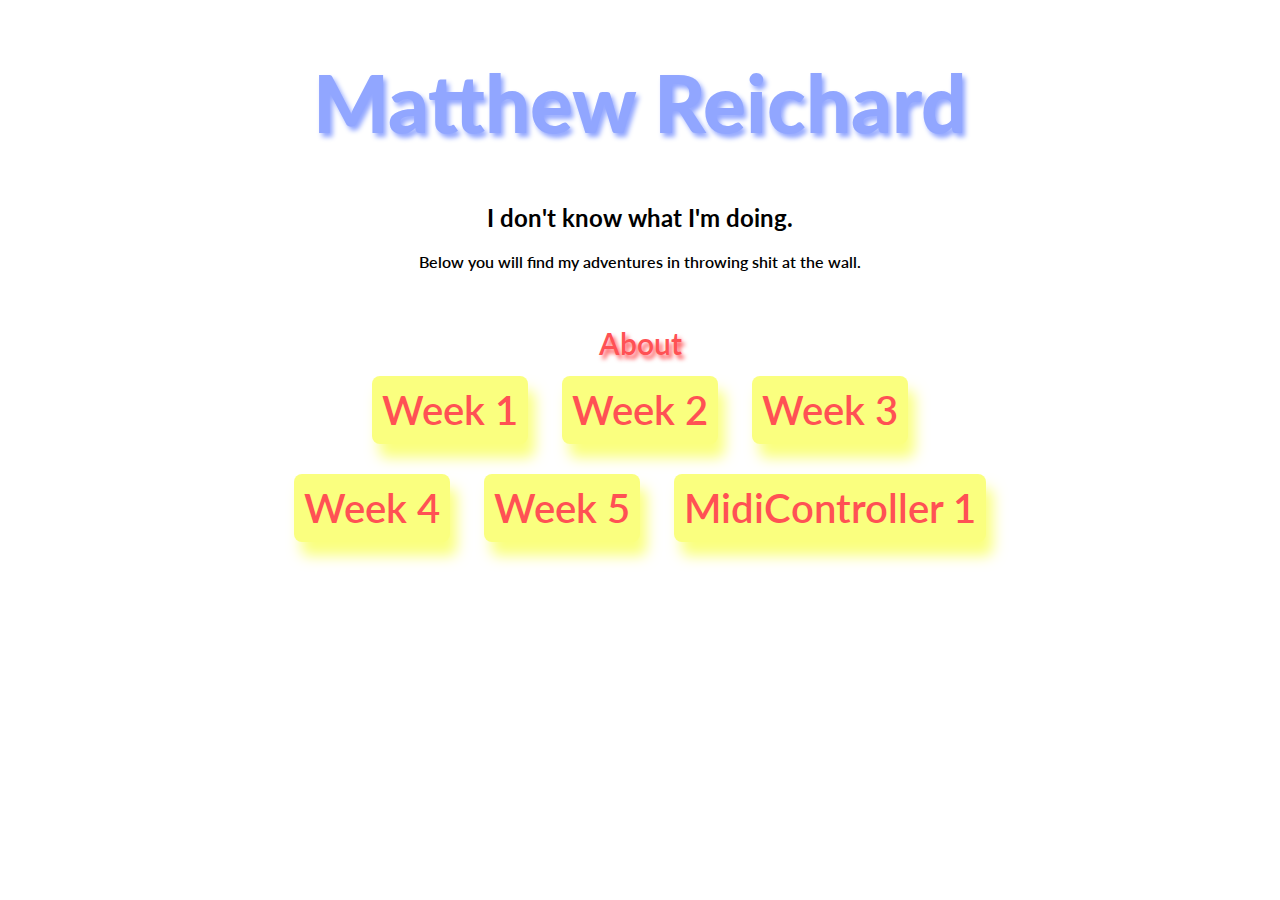
<file: index.html>
<!DOCTYPE html>
<html>
  <head>
    <meta charset="utf-8">
    <meta name="generator" content="GitLab Pages">
    <title>Cool epic zone</title>
    <link rel="stylesheet" href="style.css">
  </head>
  <body style="text-align:center;">
    <div>
      <h1 class="titletext" style="font-size:80px;">Matthew Reichard</h1>
      <h2>I don't know what I'm doing.</h2>

      <p>
      Below you will find my adventures in throwing shit at the wall.
      </p>
    </div>
    <br><br>
    <a class="textbutton" href="about.html">About</a><br>
    <a class="button zoom" href="week1.html">Week 1</a>
    <a class="button zoom" href="week2.html">Week 2</a>
    <a class="button zoom" href="week3.html">Week 3</a>
    <br>
    <a class="button zoom" href="week4.html">Week 4</a>
    <a class="button zoom" href="week5.html">Week 5</a>
    <a class="button zoom" href="midi1.html">MidiController 1</a>
  </body>
</html>
</file>
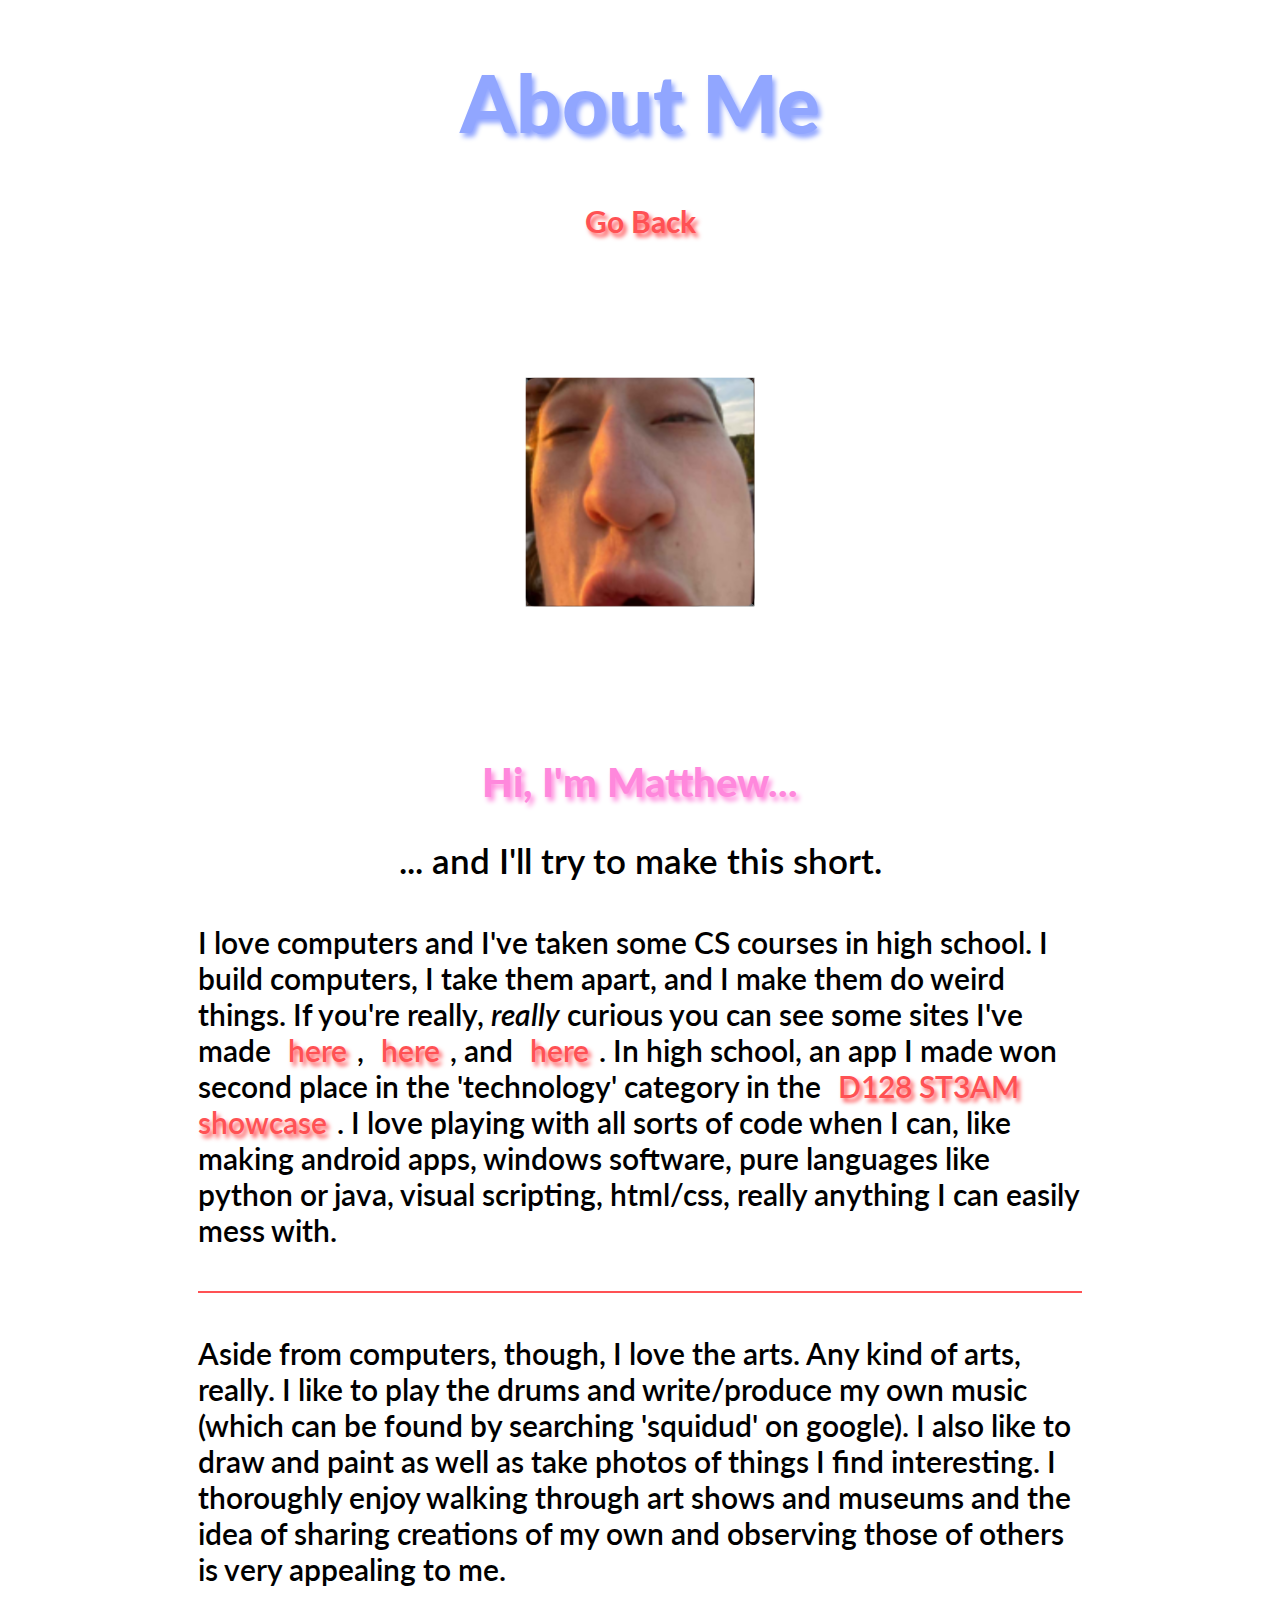
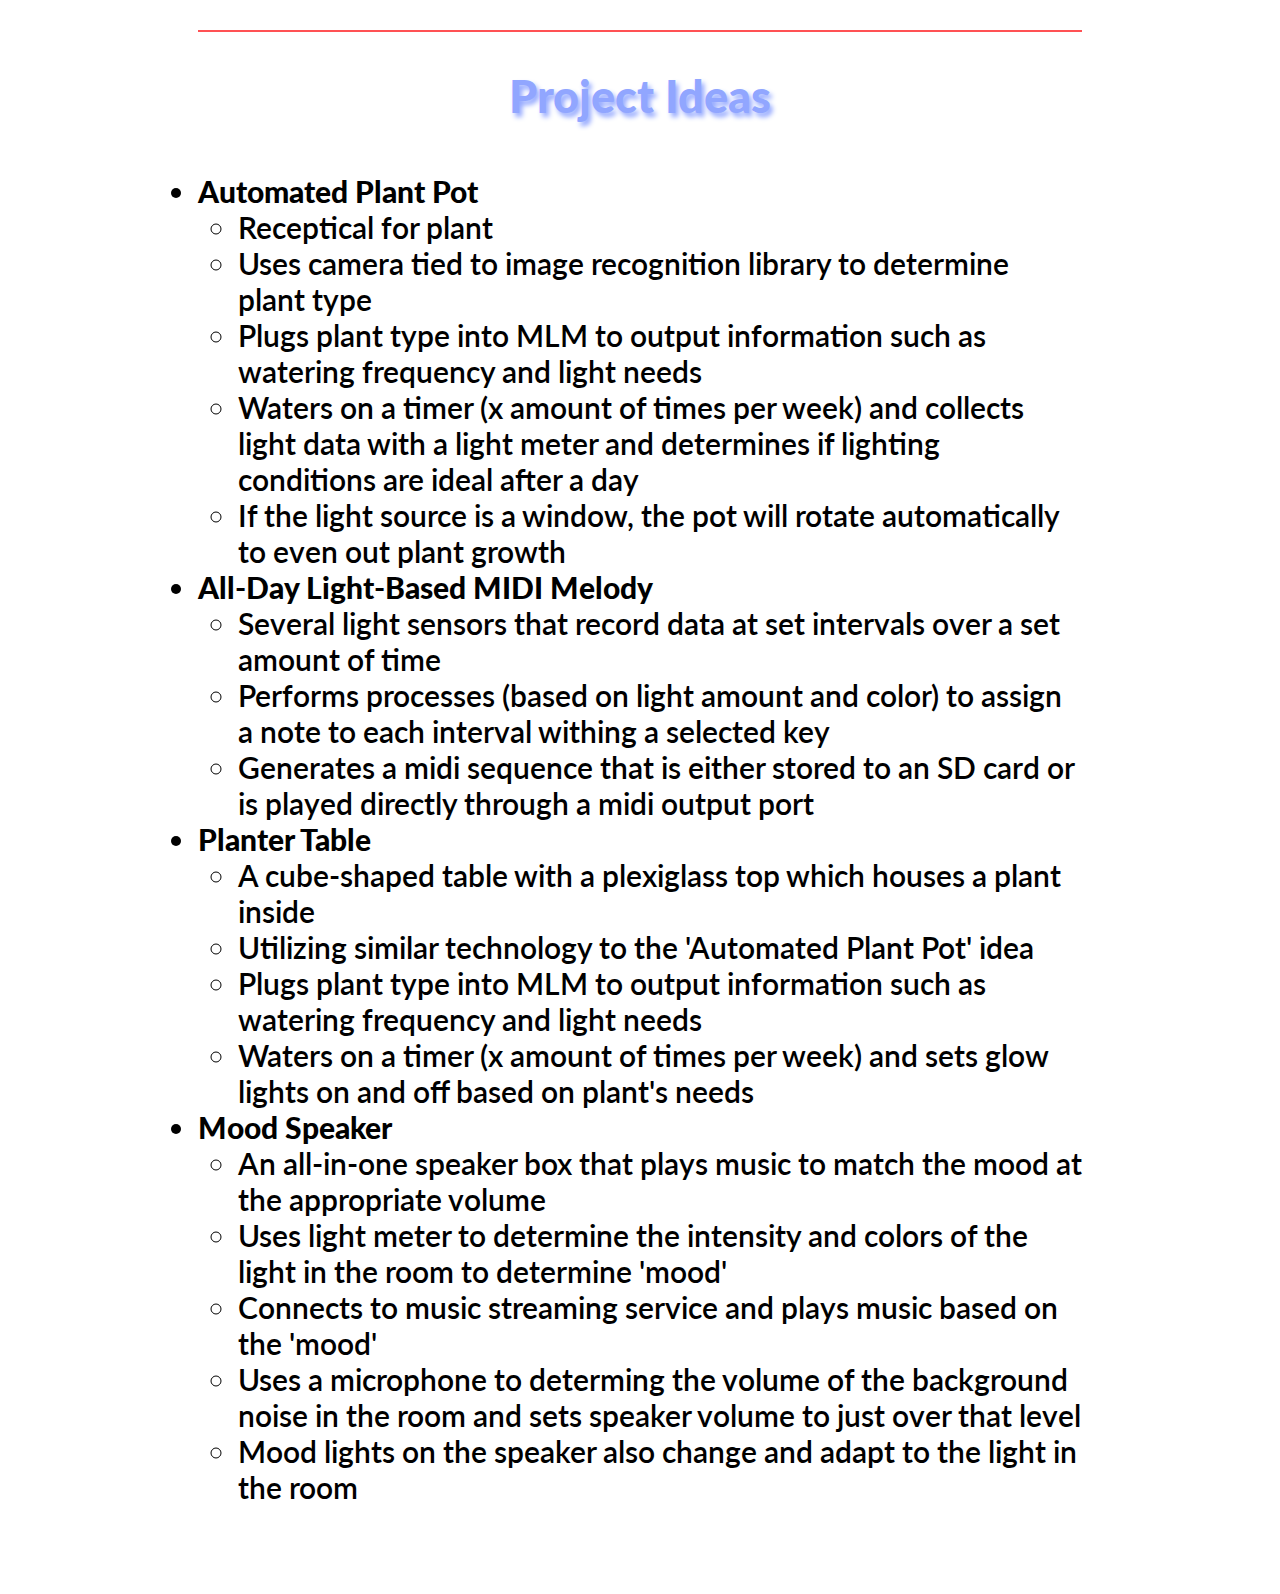
<file: about.html>
<!DOCTYPE html>
<html>
  <head>
    <meta charset="utf-8">
    <meta name="generator" content="GitLab Pages">
    <title>Learning Fusion</title>
    <link rel="stylesheet" href="style.css">
    <link rel="stylesheet" href="cube.css">
  </head>
  <body style="text-align:center;">
    <div>
      <h1 class="titletext" style="font-size:80px;">About Me</h1>
      <h2><a class="textbutton" href="index.html">Go Back</a></h2>
      <!--Below is code for the cube-->
      <div><br><br><br><br><br><br><br></div>
      <div class="cube-container">
      <div class="cube">
        <div class="face front"><img id="frontS" src="img/mefr.png"></div>
        <div class="face back"><img id="backS" src="img/mefr.png"></div>
        <div class="face left"><img id="leftS" src="img/mefr.png"></div>
        <div class="face right"><img id="rightS" src="img/mefr.png"></div>
        <div class="face top"><img id="topS" src="img/mefr.png"></div>
        <div class="face bottom"><img id="bottomS" src="img/mefr.png"></div>
      </div>
      </div>
    <div><br><br><br><br><br><br><br></div>
    <!--end of cube code, below is rest of page-->
    <h2 class="headertext" style="font-size:40px">Hi, I'm Matthew...</h2>
    <div style="font-size:35px">... and I'll try to make this short.</div>
    <p style="text-align:left; padding-left:15%; padding-right:15%; padding-top:1%; padding-bottom:1%; font-size:30px;">
      I love computers and I've taken some CS courses in high school. I build computers, I take them apart, and I make them do weird things. If you're really, <i>really</i> curious you can 
      see some sites I've made <a class="textbutton" href="https://peenor.neocities.org">here</a>, <a class="textbutton" href="https://aydinmerchant.neocities.org">here</a>, and <a class="textbutton" href="https://thecube.neocities.org">here</a>.
      In high school, an app I made won second place in the 'technology' category in the <a class="textbutton" href="https://d128steam.web.app/">D128 ST3AM showcase</a>. I love playing with all sorts of code when I can, like making android apps, windows software, pure languages like python
      or java, visual scripting, html/css, really anything I can easily mess with.
    </p>
    <hr class="bar">
    <p style="text-align:left; padding-left:15%; padding-right:15%; padding-top:1%; padding-bottom:1%; font-size:30px;">
      Aside from computers, though, I love the arts. Any kind of arts, really. I like to play the drums and write/produce my own music (which can be found by searching 'squidud' on google). I also like to draw and paint as well 
      as take photos of things I find interesting. I thoroughly enjoy walking through art shows and museums and the idea of sharing creations of my own and observing those of others is very appealing to me.
    </p>
    <hr class="bar">
    <h2 class="titletext" style="font-size:45px">Project Ideas</h2>
      <ul style="text-align:left; padding-left:15%; padding-right:15%; padding-top:1%; padding-bottom:1%; font-size:30px;">
        <li><b>Automated Plant Pot</b>
          <ul>
            <li>Receptical for plant</li>
            <li>Uses camera tied to image recognition library to determine plant type</li>
            <li>Plugs plant type into MLM to output information such as watering frequency and light needs</li>
            <li>Waters on a timer (x amount of times per week) and collects light data with a light meter and determines if lighting conditions are ideal after a day</li>
            <li>If the light source is a window, the pot will rotate automatically to even out plant growth</li>
          </ul>
        </li>

        <li><b>All-Day Light-Based MIDI Melody</b>
          <ul>
            <li>Several light sensors that record data at set intervals over a set amount of time</li>
            <li>Performs processes (based on light amount and color) to assign a note to each interval withing a selected key</li>
            <li>Generates a midi sequence that is either stored to an SD card or is played directly through a midi output port</li>
          </ul>
        </li>

        <li><b>Planter Table</b>
          <ul>
            <li>A cube-shaped table with a plexiglass top which houses a plant inside</li>
            <li>Utilizing similar technology to the 'Automated Plant Pot' idea</li>
            <li>Plugs plant type into MLM to output information such as watering frequency and light needs</li>
            <li>Waters on a timer (x amount of times per week) and sets glow lights on and off based on plant's needs</li>
          </ul>
        </li>

        <li><b>Mood Speaker</b>
          <ul>
            <li>An all-in-one speaker box that plays music to match the mood at the appropriate volume</li>
            <li>Uses light meter to determine the intensity and colors of the light in the room to determine 'mood'</li>
            <li>Connects to music streaming service and plays music based on the 'mood'</li>
            <li>Uses a microphone to determing the volume of the background noise in the room and sets speaker volume to just over that level</li>
            <li>Mood lights on the speaker also change and adapt to the light in the room</li>
          </ul>
        </li>

      </ul>
    </div>
    <br><br>
  </body>
</html>
</file>
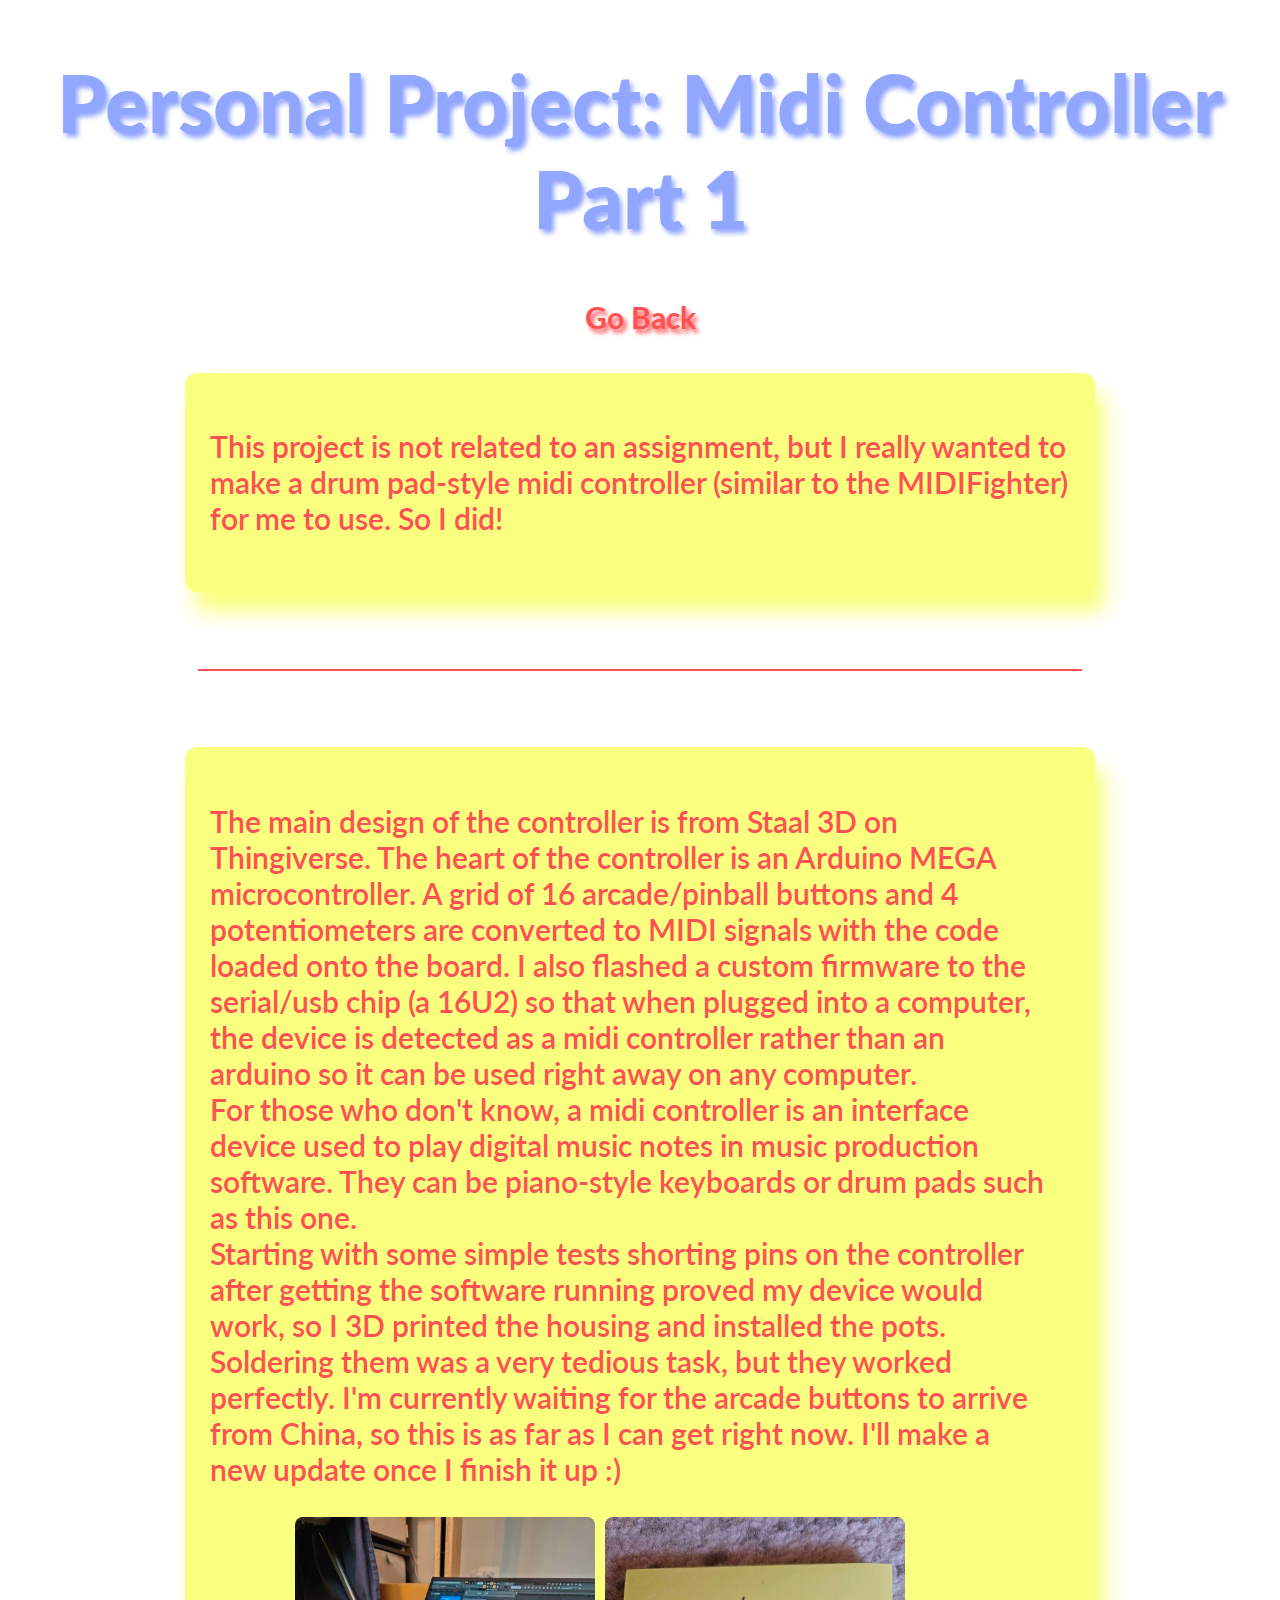
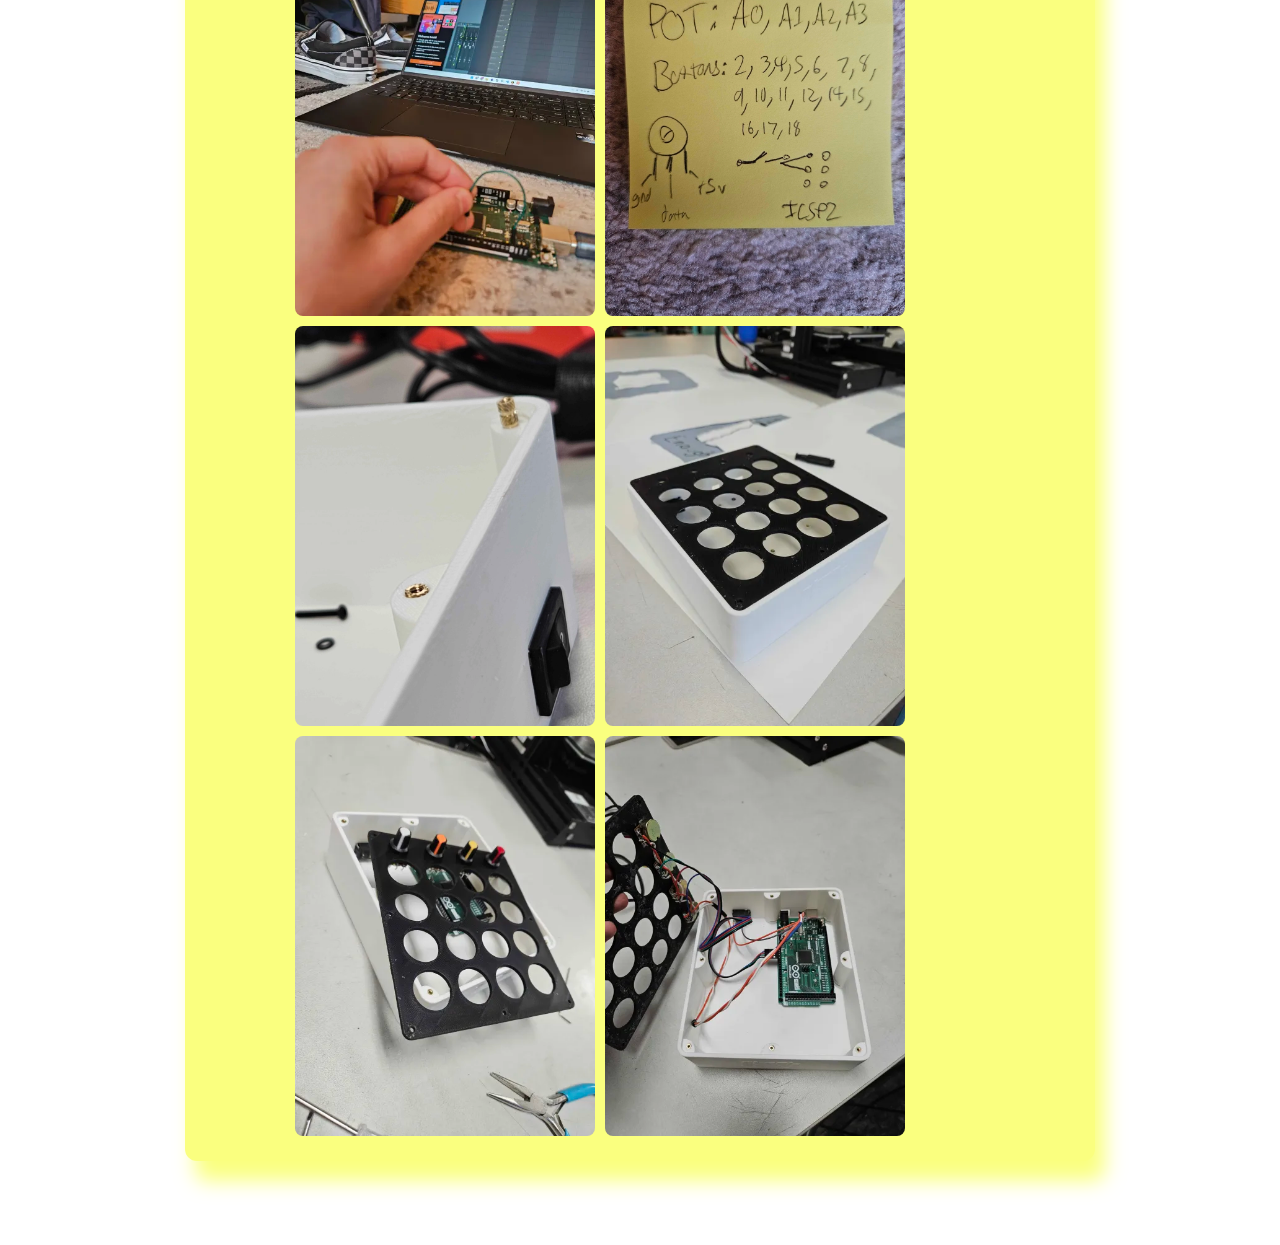
<file: midi1.html>
<!DOCTYPE html>
<html>
  <head>
    <meta charset="utf-8">
    <meta name="generator" content="GitLab Pages">
    <title>Midi Controller 1</title>
    <link rel="stylesheet" href="style.css">
  </head>
  <body style="text-align:center;">
    <div>
      <h1 class="titletext" style="font-size:80px;">Personal Project: Midi Controller Part 1</h1>
      <h2><a class="textbutton" href="index.html">Go Back</a></h2>
      <div class="imagebox">
        <p style="text-align:left; font-size:30px;">
          This project is not related to an assignment, but I really wanted to make a drum pad-style midi controller (similar to the MIDIFighter) for me to use. So I did!
        </p>
      </div>
      <br><hr class="bar"><br>
      <div class="imagebox">
        <div class="content">
          <p style = "text-align:left; font-size:30px;">
          The main design of the controller is from Staal 3D on Thingiverse. The heart of the controller is an Arduino MEGA microcontroller. A grid of 16 arcade/pinball buttons and 4 potentiometers are converted
          to MIDI signals with the code loaded onto the board. I also flashed a custom firmware to the serial/usb chip (a 16U2) so that when plugged into a computer, the device is detected as a midi controller rather
          than an arduino so it can be used right away on any computer. 
          <br>
          For those who don't know, a midi controller is an interface device used to play digital music notes in music production software. They can be piano-style keyboards or drum pads such as this one.
          <br>
          Starting with some simple tests shorting pins on the controller after getting the software running proved my device would work, so I 3D printed the housing and installed the pots. Soldering them was a very tedious task,
          but they worked perfectly. I'm currently waiting for the arcade buttons to arrive from China, so this is as far as I can get right now. I'll make a new update once I finish it up :)
          </p>
          <div class="gallery" style="display: flex; flex-wrap: wrap; justify-content: center; gap: 10px;">
            <img src="img/midi1/1.webp" style="width:300px; max-width: 100%; height: auto;">
            <img src="img/midi1/2.webp" style="width:300px; max-width: 100%; height: auto;">
            <img src="img/midi1/3.webp" style="width:300px; max-width: 100%; height: auto;">
            <img src="img/midi1/4.webp" style="width:300px; max-width: 100%; height: auto;">
            <img src="img/midi1/5.webp" style="width:300px; max-width: 100%; height: auto;">
            <img src="img/midi1/6.webp" style="width:300px; max-width: 100%; height: auto;">
          </div>
        </div>
      </div>
    </div>
    <br><br>
  </body>
</html>
</file>
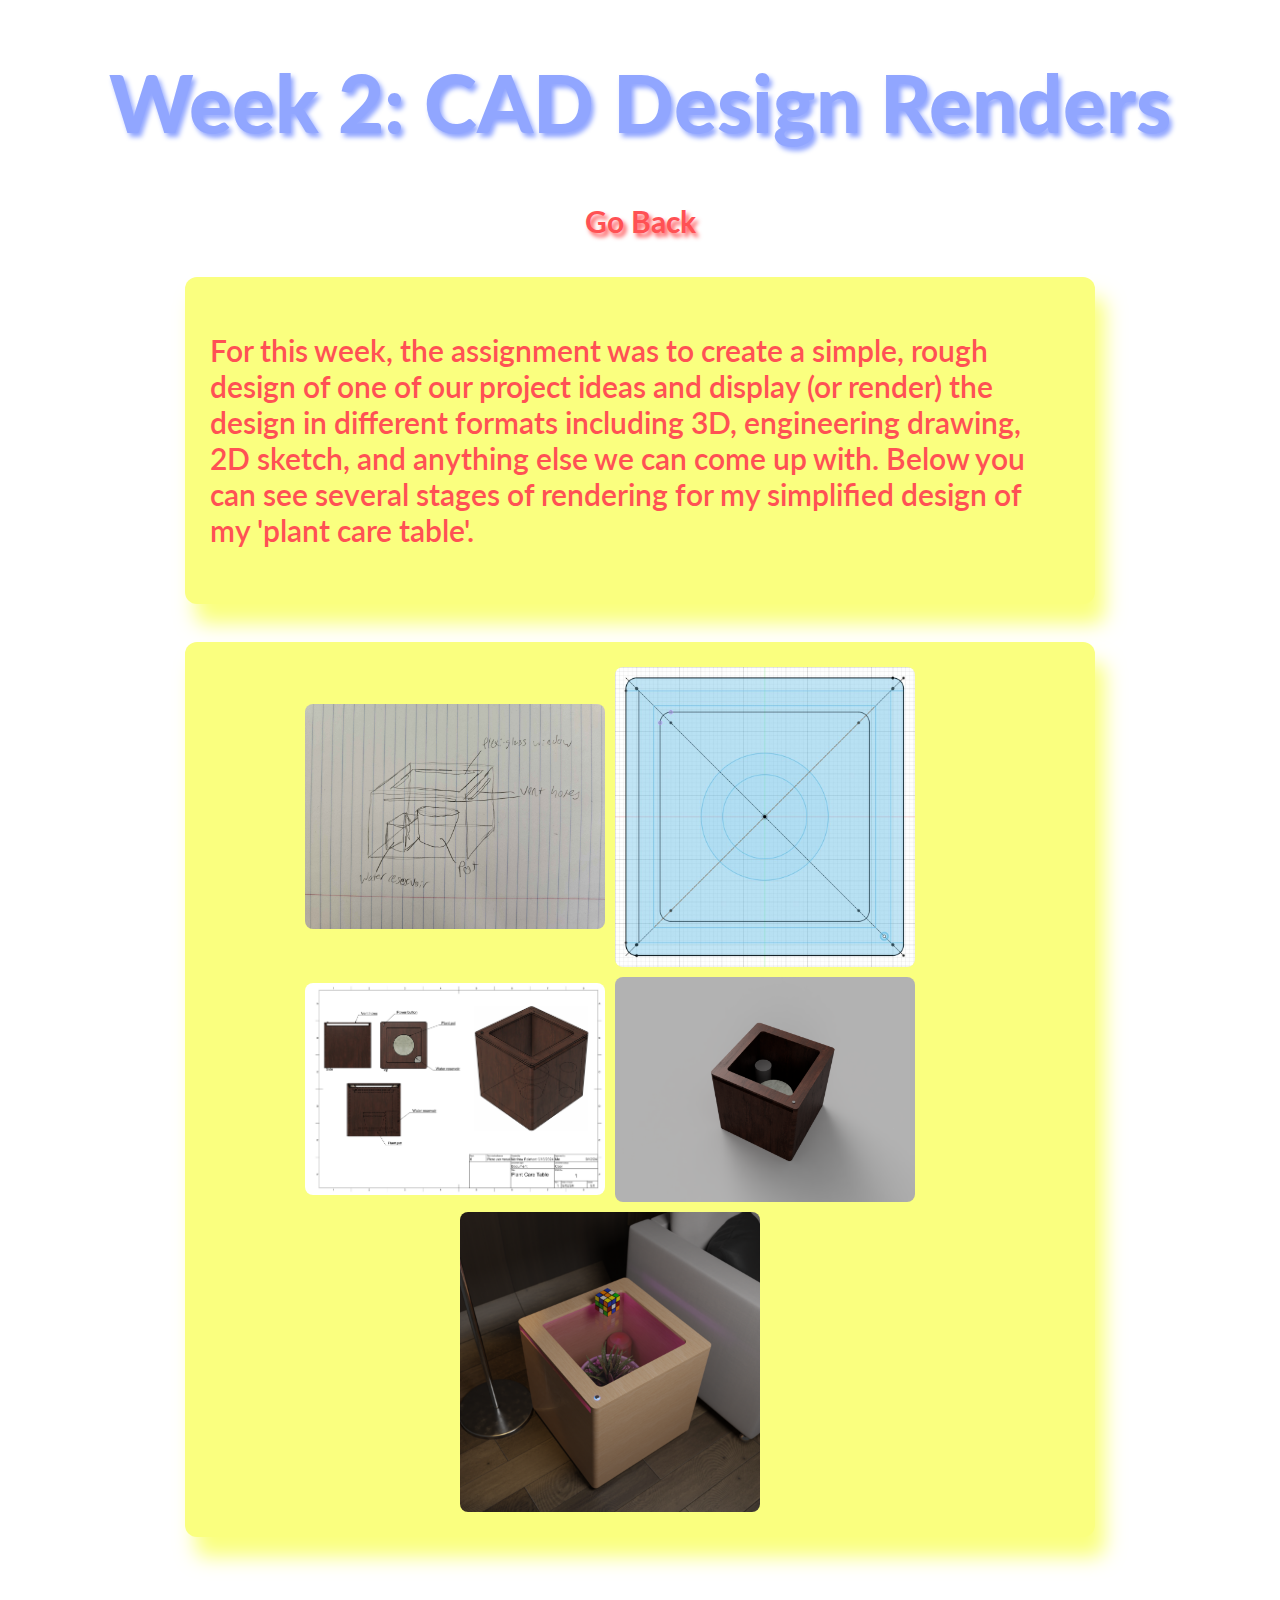
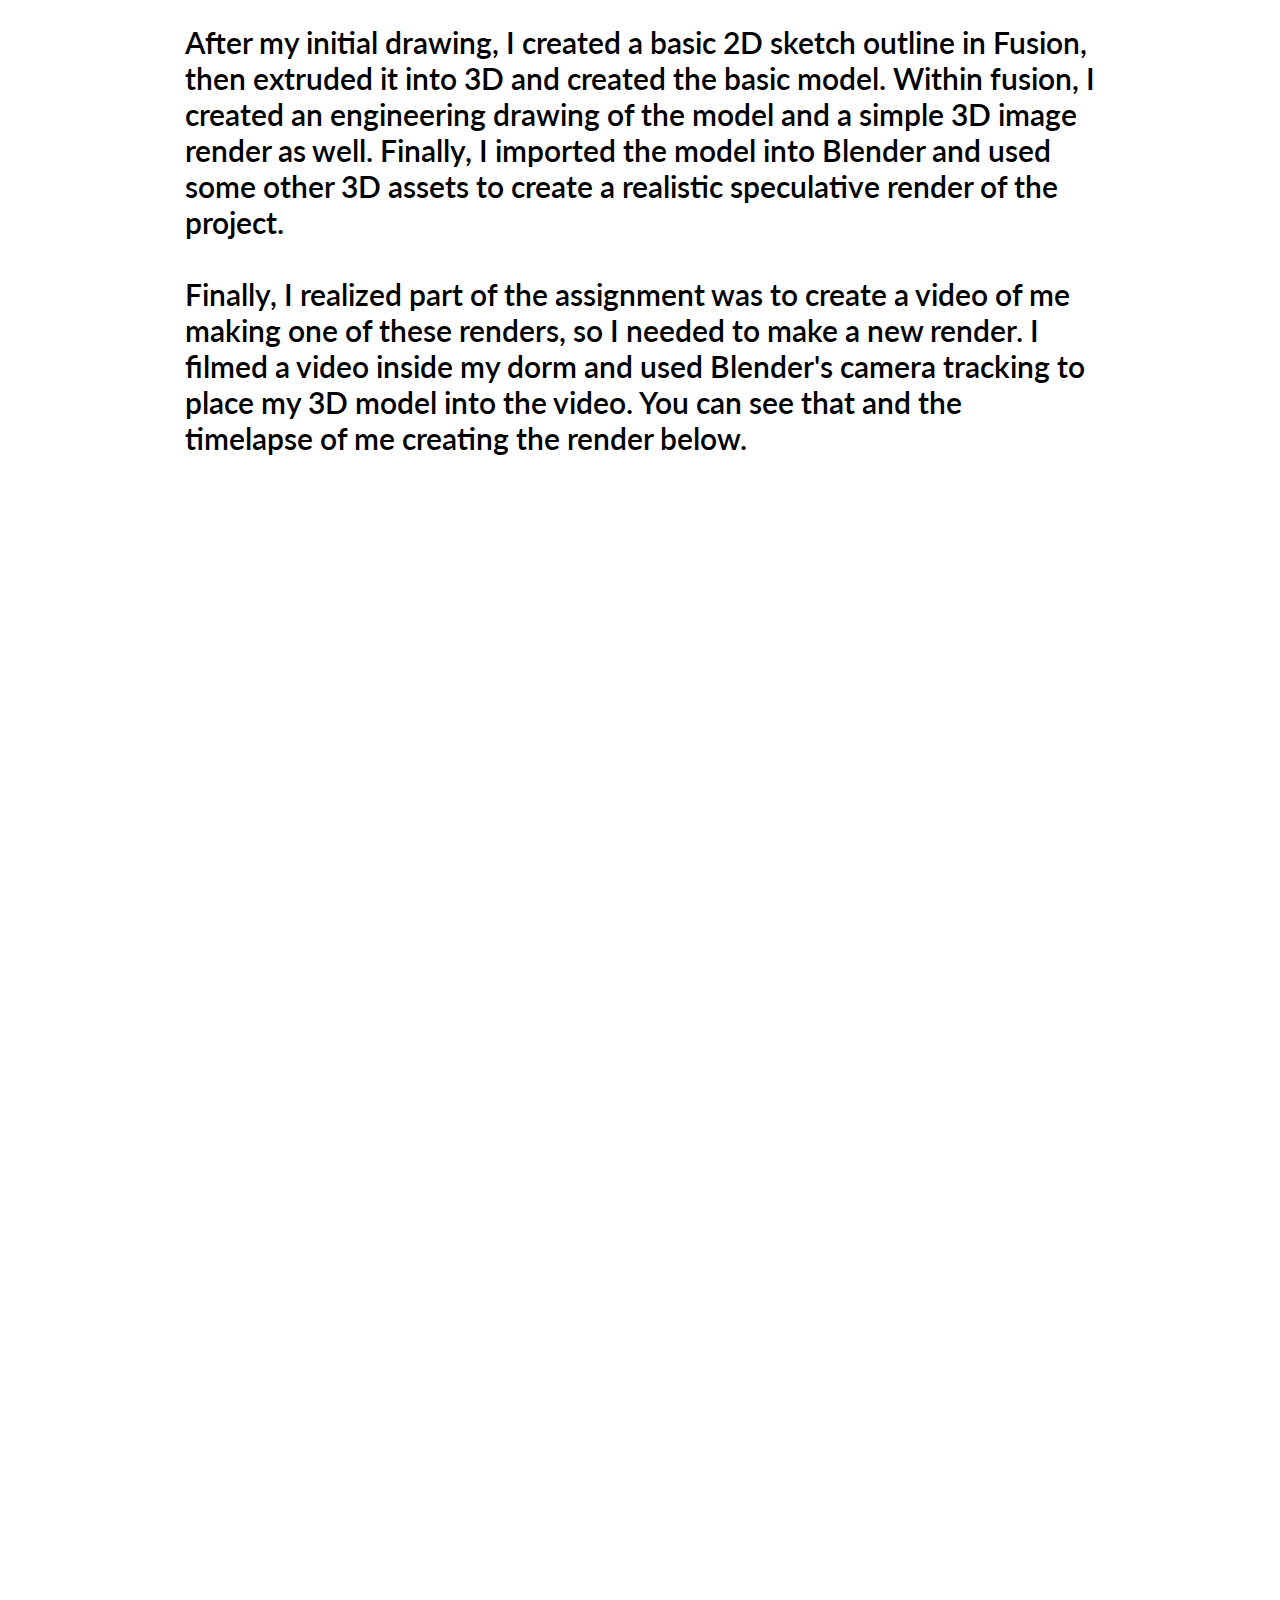
<file: week2.html>
<!DOCTYPE html>
<html>
  <head>
    <meta charset="utf-8">
    <meta name="generator" content="GitLab Pages">
    <title>CAD Design Renders</title>
    <link rel="stylesheet" href="style.css">
  </head>
  <body style="text-align:center;">
    <div>
      <h1 class="titletext" style="font-size:80px;">Week 2: CAD Design Renders</h1>
      <h2><a class="textbutton" href="index.html">Go Back</a></h2>
      <div class="imagebox">
        <div class="content">
          <p style="text-align:left; font-size:30px;">
            For this week, the assignment was to create a simple, rough design of one of our project ideas and display (or render) the design in different formats including 3D, 
            engineering drawing, 2D sketch, and anything else we can come up with. Below you can see several stages of rendering for my simplified design of my 'plant care table'.
          </p>
        </div>
      </div>
      <div class="imagebox gallery" style="display: flex; flex-wrap: wrap; justify-content: center; gap: 10px;">
        <img src="img/week2/render-pencil.jpg" style="width:300px; max-width: 100%; height: auto;">
        <img src="img/week2/render-sketch.jpg" style="width:300px; max-width: 100%; height: auto;">
        <img src="img/week2/render-drawing.jpg" style="width:300px; max-width: 100%; height: auto;">
        <img src="img/week2/render-fusion.png" style="width:300px; max-width: 100%; height: auto;">
        <img src="img/week2/render-blender.png" style="width:300px; max-width: 100%; height: auto;">
      </div>
      <br>
      <p style="text-align:left; font-size:30px; margin-left:14%; margin-right:14%;">
        After my initial drawing, I created a basic 2D sketch outline in Fusion, then extruded it into 3D and created the basic model. Within fusion, I created an engineering drawing of the model and a simple 3D image 
        render as well. Finally, I imported the model into Blender and used some other 3D assets to create a realistic speculative render of the project.
        <br><br>
        Finally, I realized part of the assignment was to create a video of me making one of these renders, so I needed to make a new render. I filmed a video inside my dorm
        and used Blender's camera tracking to place my 3D model into the video. You can see that and the timelapse of me creating the render below.
      </p>
      <br><br>
      <iframe width="1280" height="720" src="https://www.youtube.com/embed/y-Sf42Zuvxg" title="blendervid" frameborder="0" allow="accelerometer; autoplay; clipboard-write; encrypted-media; gyroscope; picture-in-picture; web-share" referrerpolicy="strict-origin-when-cross-origin" allowfullscreen></iframe>
      <iframe width="1280" height="720" src="https://www.youtube.com/embed/Nwq_YyaxRKg" title="Blenderlapse" frameborder="0" allow="accelerometer; autoplay; clipboard-write; encrypted-media; gyroscope; picture-in-picture; web-share" referrerpolicy="strict-origin-when-cross-origin" allowfullscreen></iframe>
    </div>
    <br><br>
  </body>
</html>
</file>
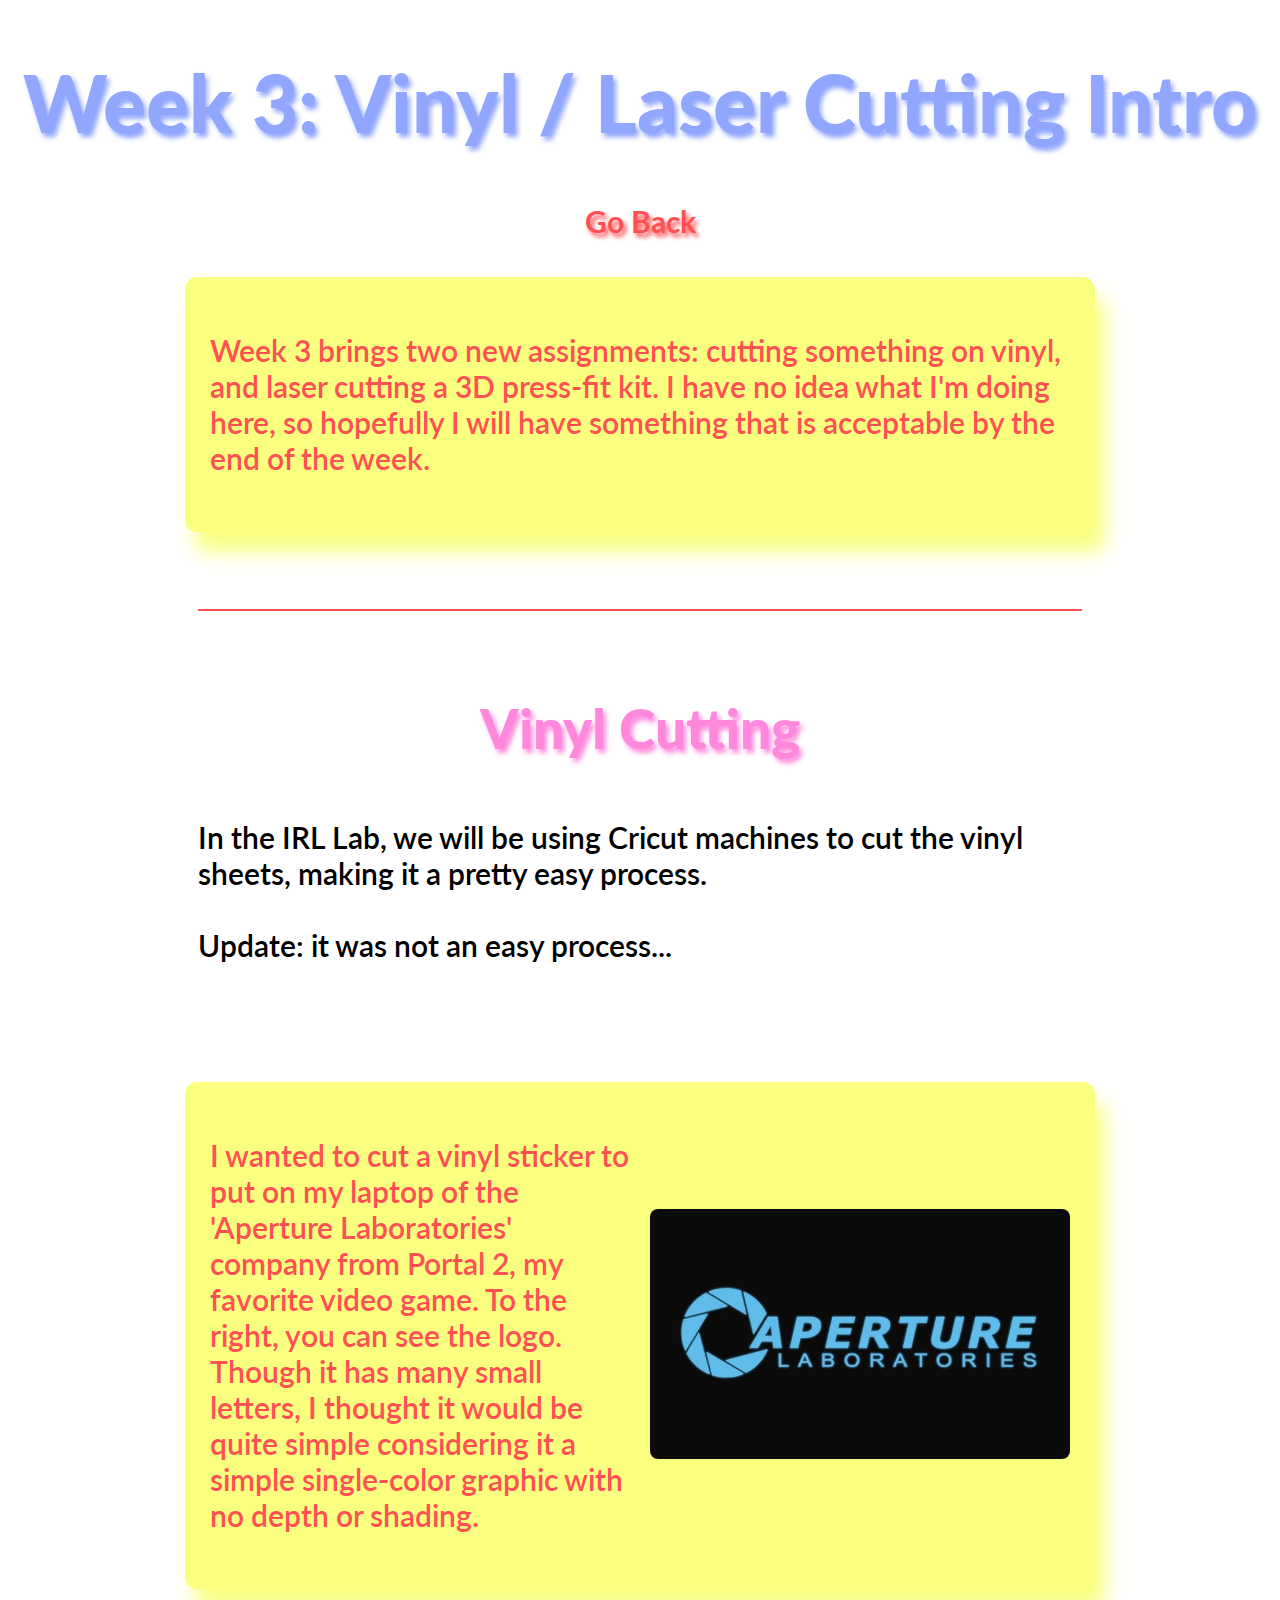
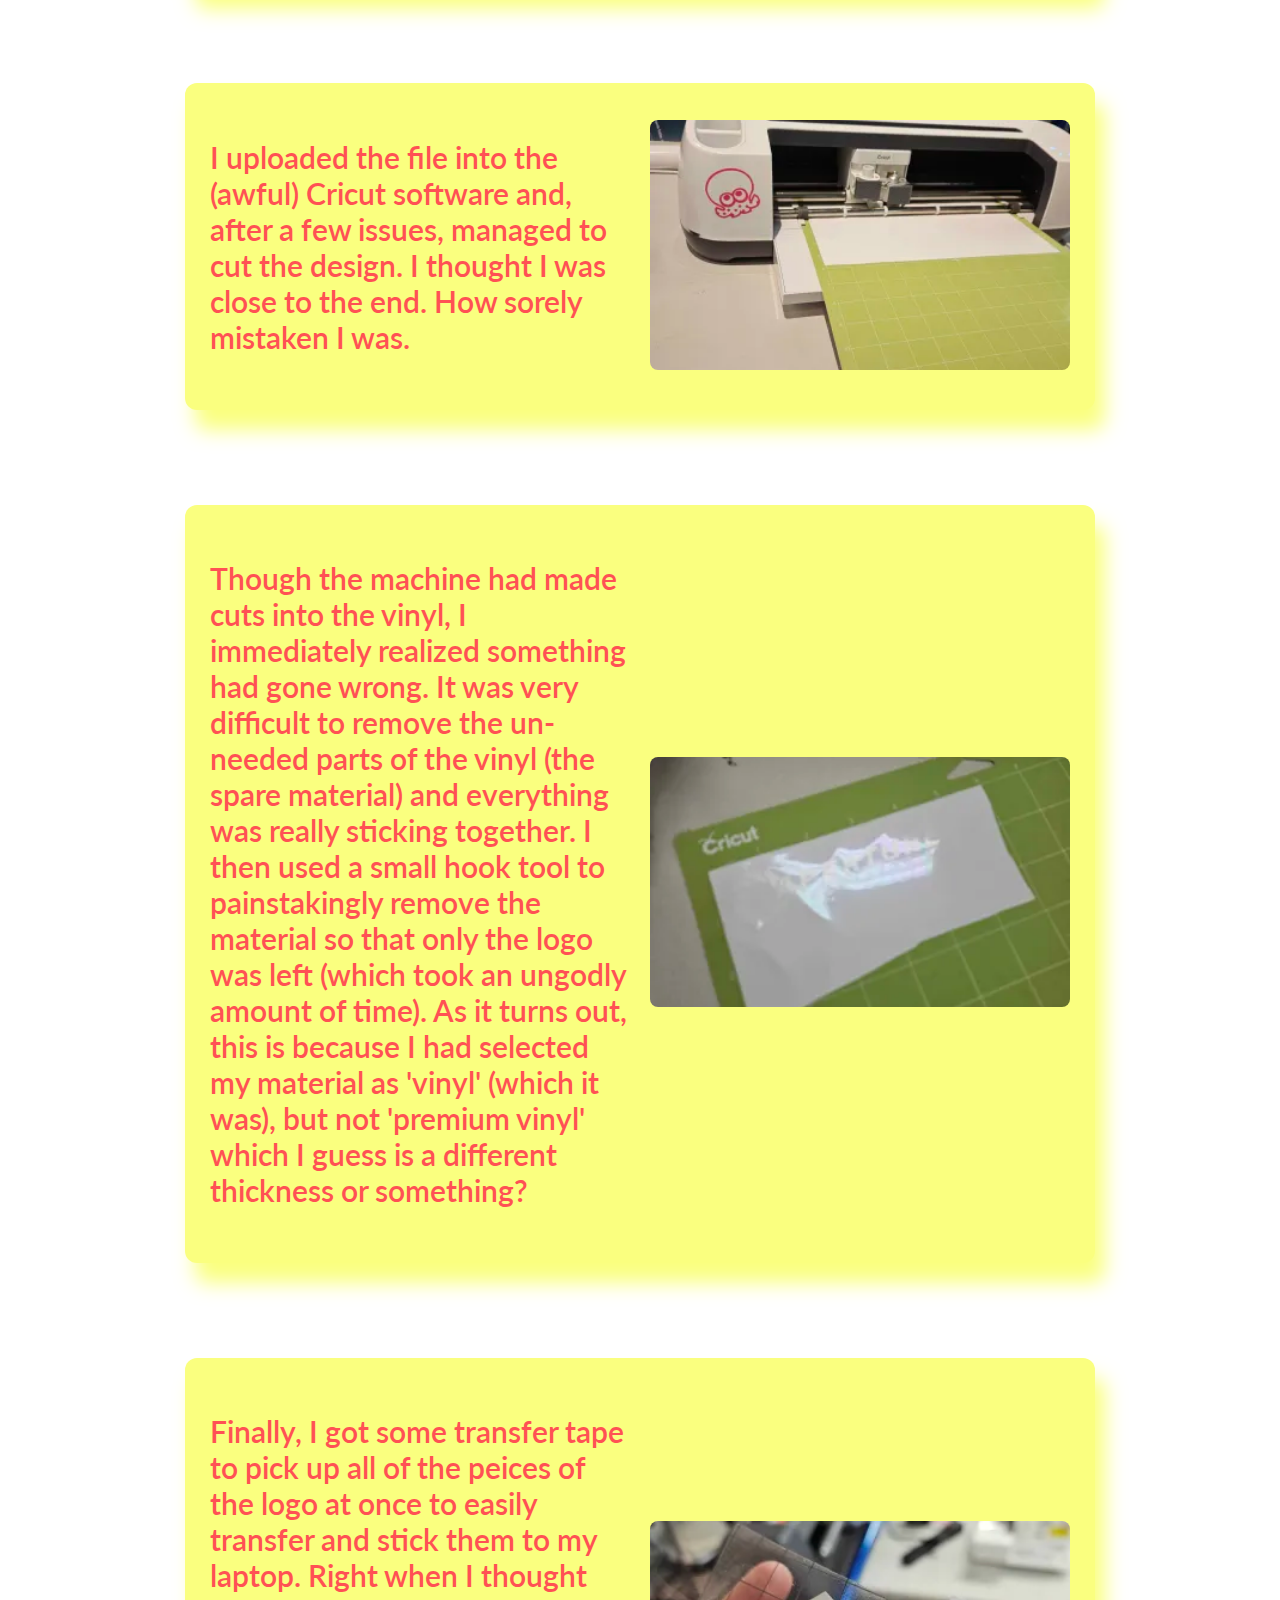
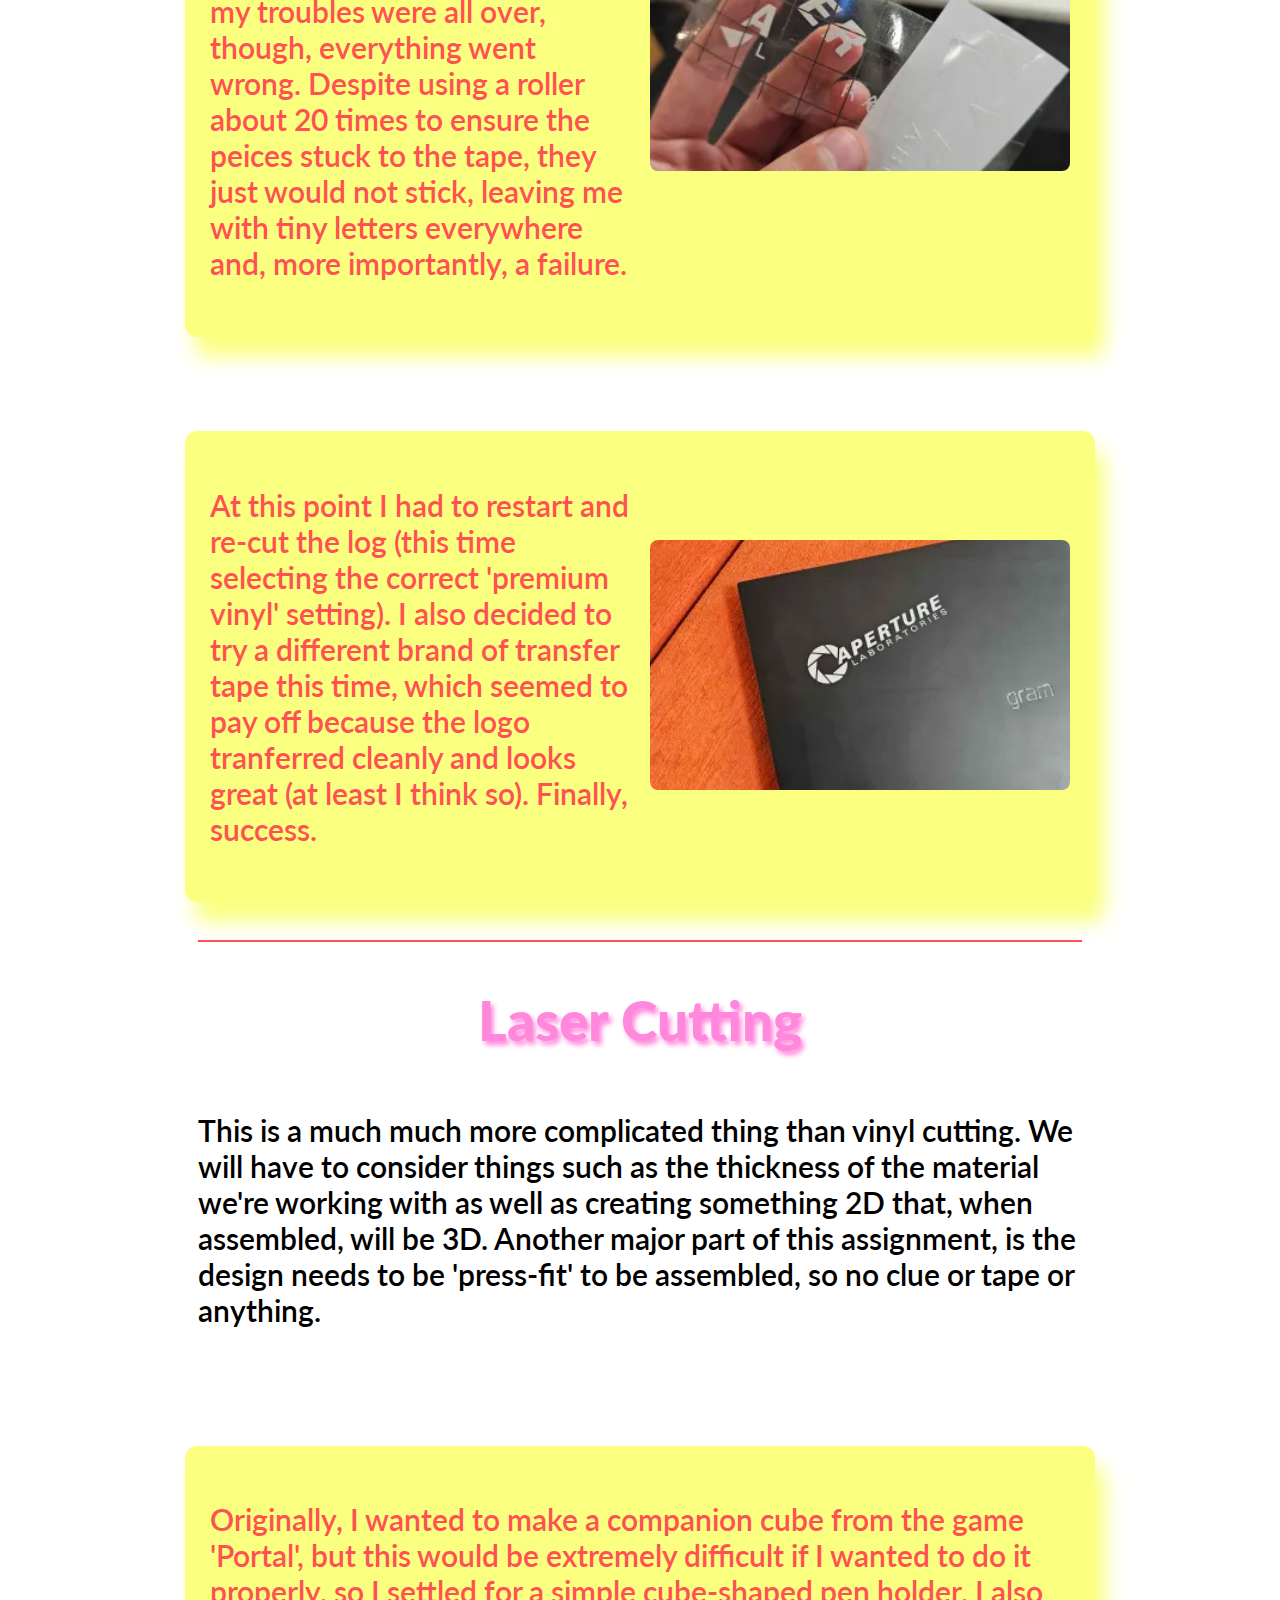
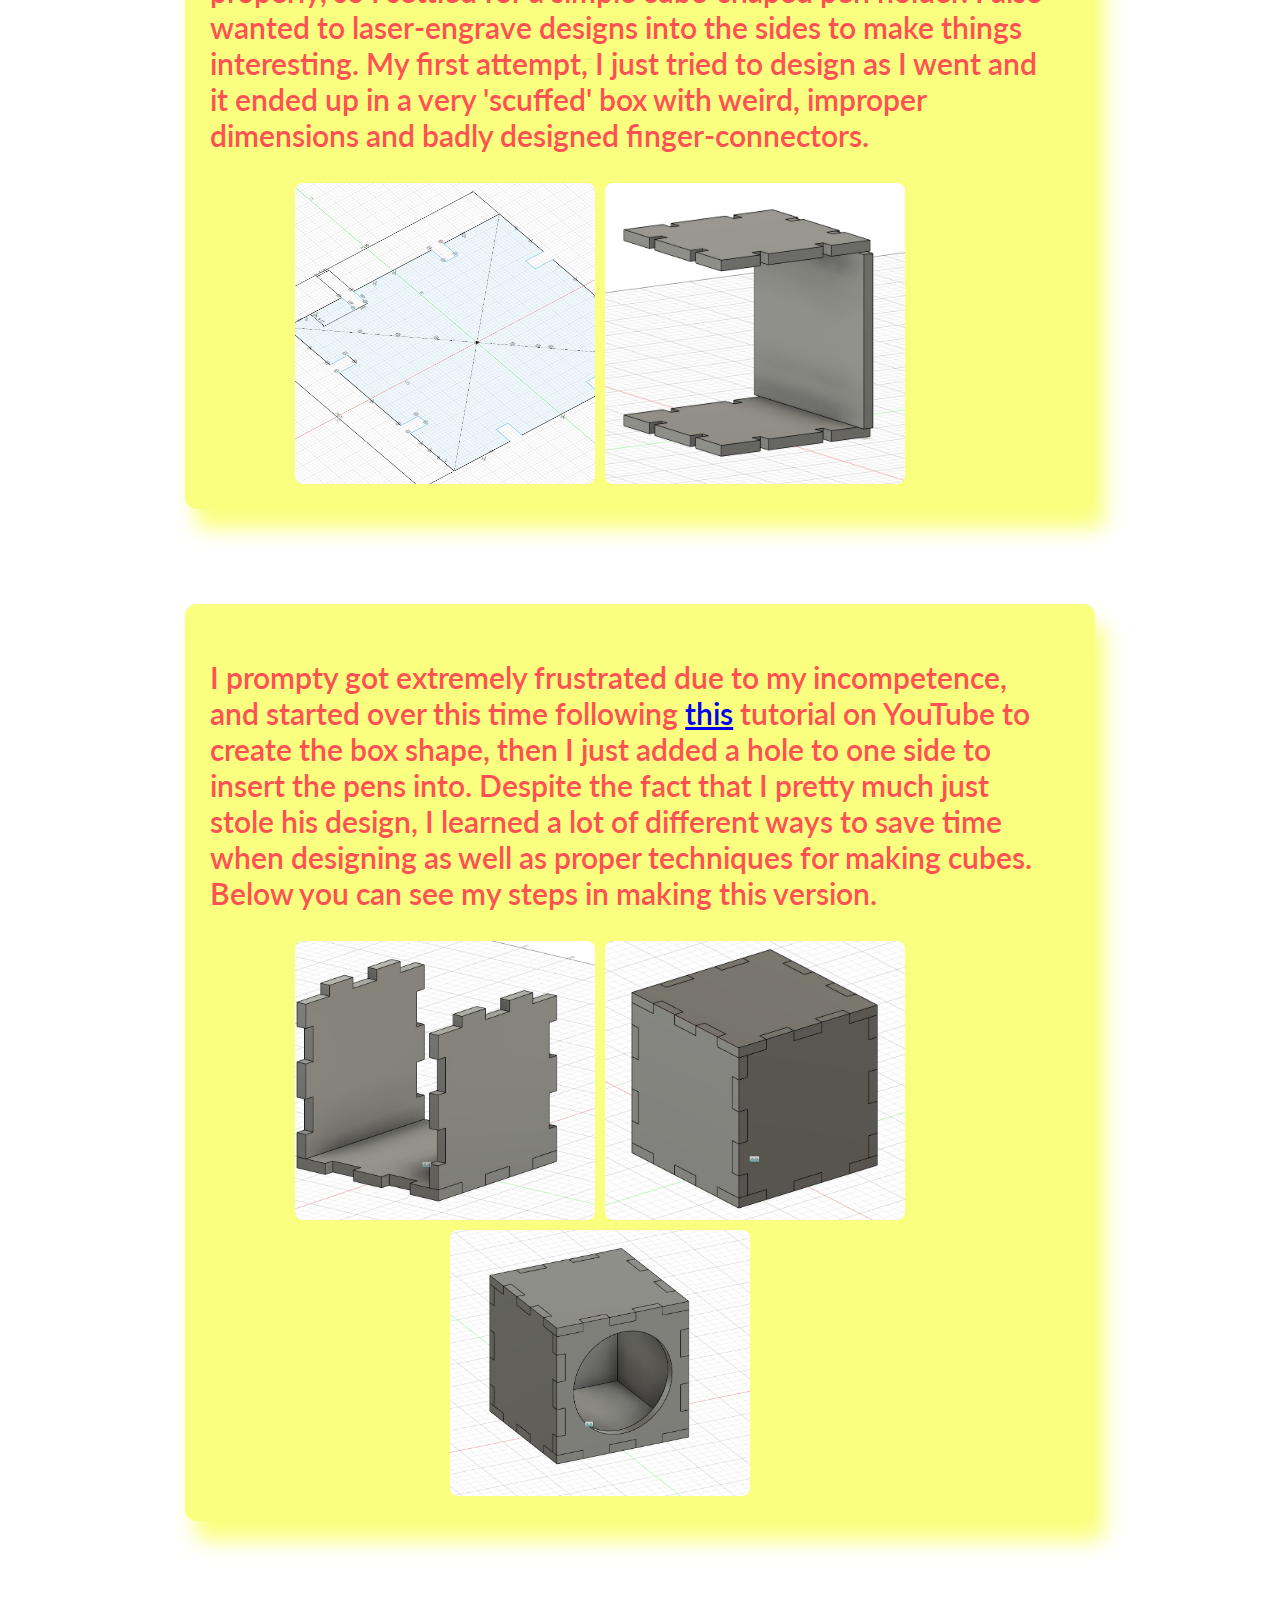
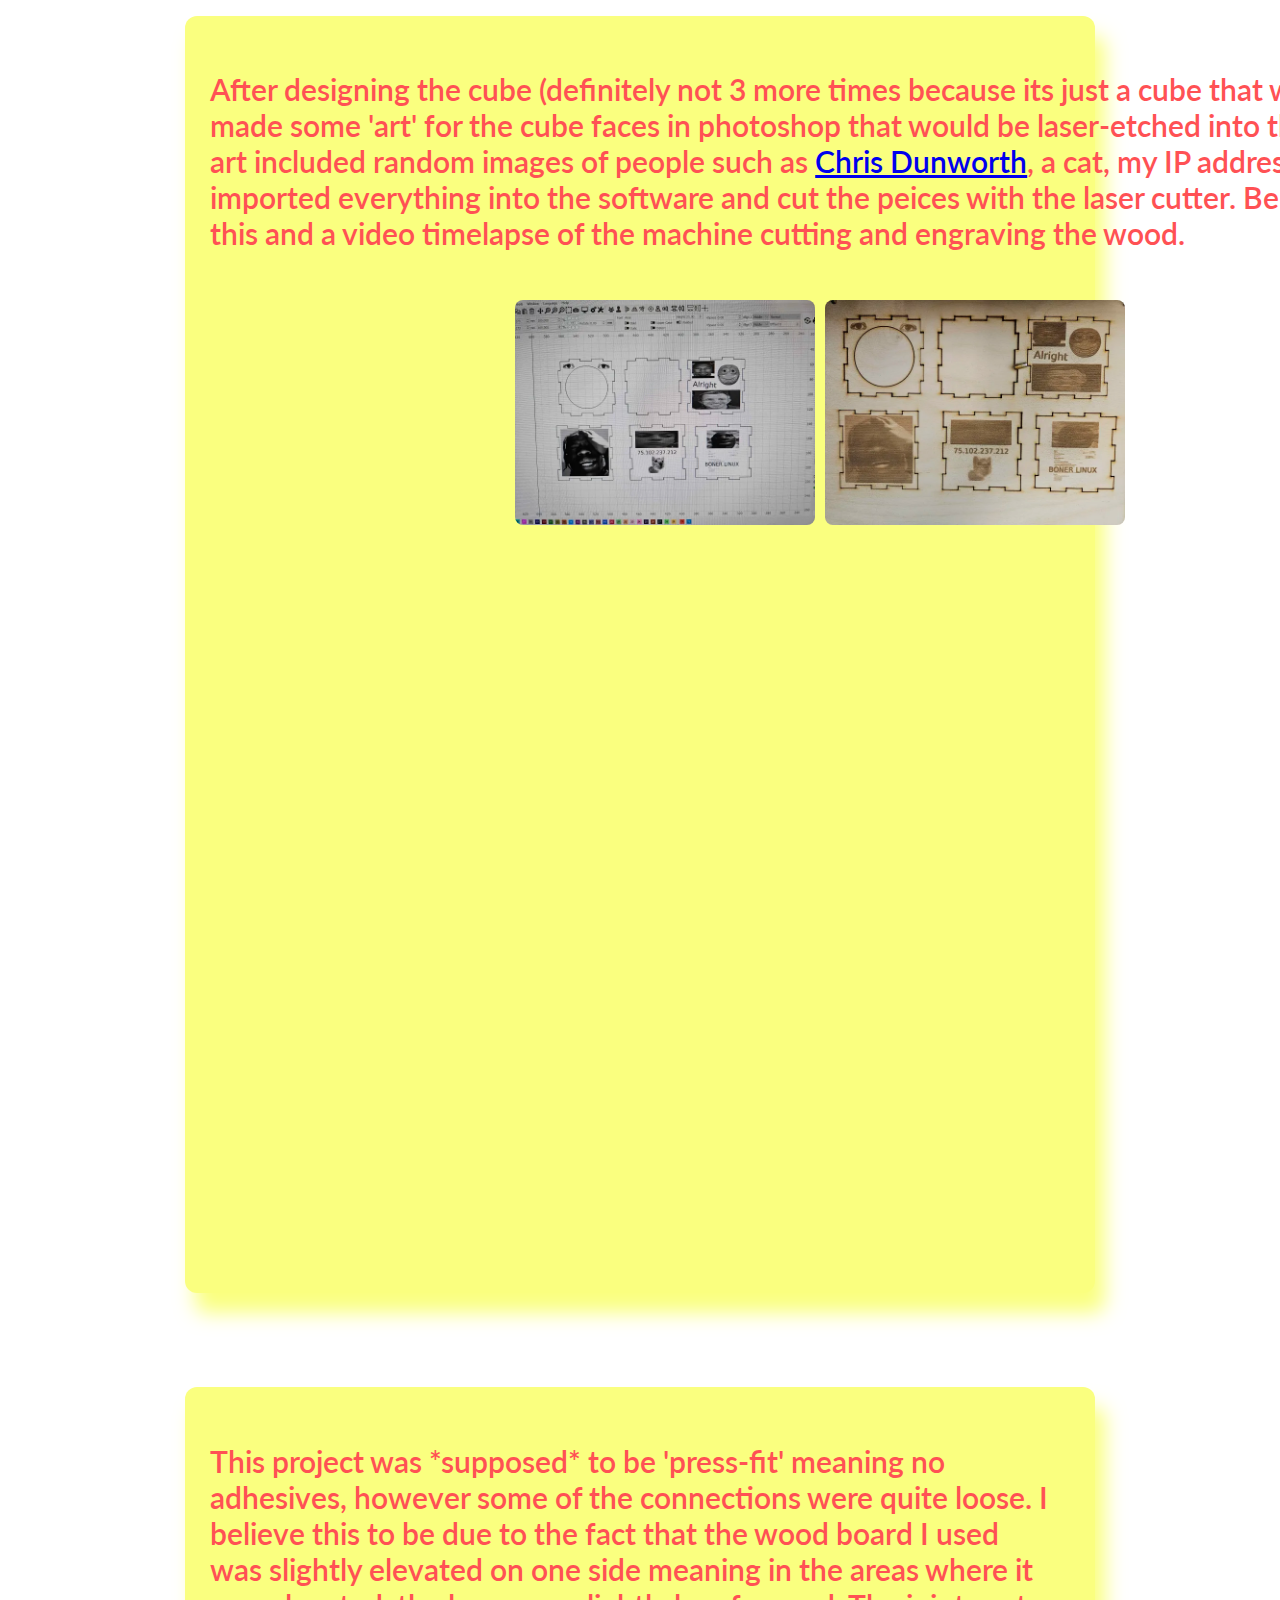
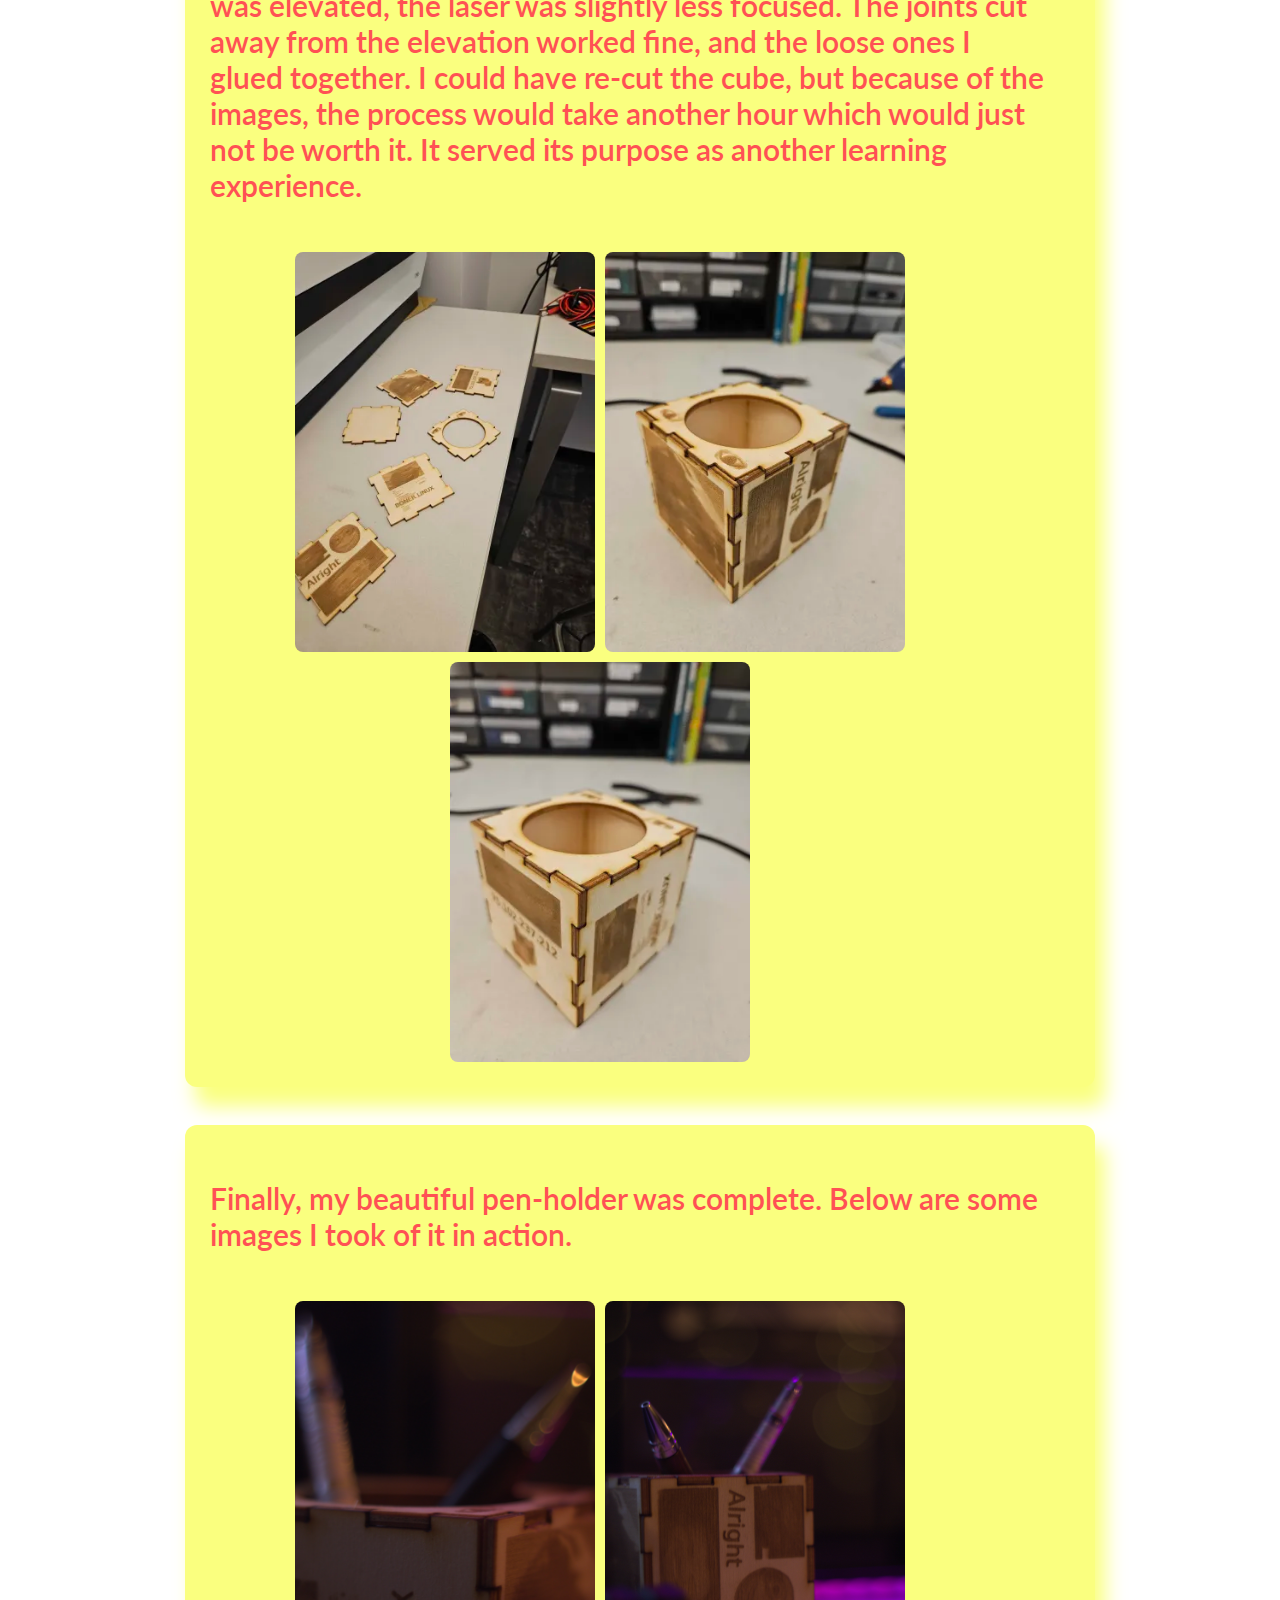
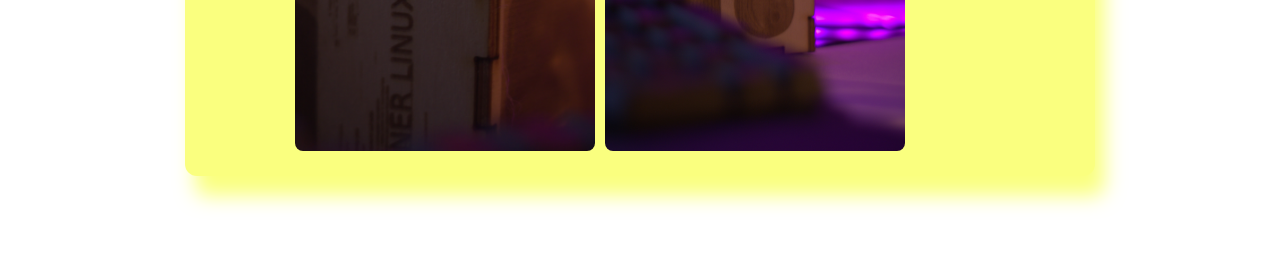
<file: week3.html>
<!DOCTYPE html>
<html>
  <head>
    <meta charset="utf-8">
    <meta name="generator" content="GitLab Pages">
    <title>Laser Cutting</title>
    <link rel="stylesheet" href="style.css">
  </head>
  <body style="text-align:center;">
    <div>
      <h1 class="titletext" style="font-size:80px;">Week 3: Vinyl / Laser Cutting Intro</h1>
      <h2><a class="textbutton" href="index.html">Go Back</a></h2>
      <div class="imagebox">
        <p style="text-align:left; font-size:30px;">
          Week 3 brings two new assignments: cutting something on vinyl, and laser cutting a 3D press-fit kit.
          I have no idea what I'm doing here, so hopefully I will have something that is acceptable by the end of the week.
        </p>
      </div>
      <br><hr class="bar"><br>
      <h2 class="headertext" style="font-size:55px">Vinyl Cutting</h2>
      <p style="text-align:left; padding-left:15%; padding-right:15%; padding-top:1%; padding-bottom:1%; font-size:30px;">
        In the IRL Lab, we will be using Cricut machines to cut the vinyl sheets, making it a pretty easy process.
        <br><br>
        Update: it was not an easy process...
      </p>
      <br><br>
      <div class="imagebox">
        <div class="content">
          <p style = "text-align:left; font-size:30px;">
          I wanted to cut a vinyl sticker to put on my laptop of the 'Aperture Laboratories' company from Portal 2, my favorite video game.
          To the right, you can see the logo. Though it has many small letters, I thought it would be quite simple considering it a simple
          single-color graphic with no depth or shading.
          </p>
        </div>
        <div class="flexdisplay">
          <img class="flexitem" alt="Snapping Piece Sketch" src="img/week3/aperture.jpg">
        </div>
      </div>
      <br>
      <div class="imagebox">
        <div class="content">
          <p style = "text-align:left; font-size:30px;">
          I uploaded the file into the (awful) Cricut software and, after a few issues, managed to cut the design. I thought I was close to the end.
          How sorely mistaken I was.
          </p>
        </div>
        <div class="flexdisplay">
          <img class="flexitem" alt="Snapping Piece Sketch" src="img/week3/1.webp">
        </div>
      </div>
      <br>
      <div class="imagebox">
        <div class="content">
          <p style = "text-align:left; font-size:30px;">
          Though the machine had made cuts into the vinyl, I immediately realized something had gone wrong. It was very difficult to 
          remove the un-needed parts of the vinyl (the spare material) and everything was really sticking together. I then used a small hook tool to painstakingly 
          remove the material so that only the logo was left (which took an ungodly amount of time). As it turns out, this is because I had selected my material as 'vinyl'
          (which it was), but not 'premium vinyl' which I guess is a different thickness or something?
          </p>
        </div>
        <div class="flexdisplay">
          <img class="flexitem" alt="Snapping Piece Sketch" src="img/week3/2.webp">
        </div>
      </div>
      <br>
      <div class="imagebox">
        <div class="content">
          <p style = "text-align:left; font-size:30px;">
          Finally, I got some transfer tape to pick up all of the peices of the logo at once to easily transfer and stick them to my laptop. 
          Right when I thought my troubles were all over, though, everything went wrong. Despite using a roller about 20 times to ensure the peices stuck to the tape,
          they just would not stick, leaving me with tiny letters everywhere and, more importantly, a failure.
          </p>
        </div>
        <div class="flexdisplay">
          <img class="flexitem" alt="Snapping Piece Sketch" src="img/week3/3.webp">
        </div>
      </div>
      <br>
      <div class="imagebox">
        <div class="content">
          <p style = "text-align:left; font-size:30px;">
          At this point I had to restart and re-cut the log (this time selecting the correct 'premium vinyl' setting).
          I also decided to try a different brand of transfer tape this time, which seemed to pay off because the logo tranferred cleanly 
          and looks great (at least I think so). Finally, success.
          </p>
        </div>
        <div class="flexdisplay">
          <img class="flexitem" alt="Snapping Piece Sketch" src="img/week3/4.webp">
        </div>
      </div>
      <hr class="bar">
      <h2 class="headertext" style="font-size:55px">Laser Cutting</h2>
      <p style="text-align:left; padding-left:15%; padding-right:15%; padding-top:1%; padding-bottom:1%; font-size:30px;">
        This is a much much more complicated thing than vinyl cutting. We will have to consider things such as the thickness of the material we're working with 
        as well as creating something 2D that, when assembled, will be 3D. Another major part of this assignment, is the design needs to be 'press-fit' to be assembled,
        so no clue or tape or anything.
      </p>
      <br><br>
      <div class="imagebox">
        <div class="content">
          <p style = "text-align:left; font-size:30px;">
          Originally, I wanted to make a companion cube from the game 'Portal', but this would be extremely difficult if I wanted to do it properly, so I settled for a simple 
          cube-shaped pen holder. I also wanted to laser-engrave designs into the sides to make things interesting. My first attempt, I just tried to design as I went and it ended up
          in a very 'scuffed' box with weird, improper dimensions and badly designed finger-connectors. 
          </p>
          <div class="gallery" style="display: flex; flex-wrap: wrap; justify-content: center; gap: 10px;">
            <img src="img/week3/fail1.jpg" style="width:300px; max-width: 100%; height: auto;">
            <img src="img/week3/fail2.jpg" style="width:300px; max-width: 100%; height: auto;">
          </div>
        </div>
      </div>
      <br>
      <div class="imagebox">
        <div class="content">
          <p style = "text-align:left; font-size:30px;">
          I prompty got extremely frustrated due to my incompetence, and started over this time following <a href="https://www.youtube.com/watch?v=DkpYzOlK5L4">this</a> tutorial
          on YouTube to create the box shape, then I just added a hole to one side to insert the pens into. Despite the fact that I pretty much just stole his design, I learned a lot
          of different ways to save time when designing as well as proper techniques for making cubes. Below you can see my steps in making this version.
          </p>
          <div class="gallery" style="display: flex; flex-wrap: wrap; justify-content: center; gap: 10px;">
            <img src="img/week3/good1.jpg" style="width:300px; max-width: 100%; height: auto;">
            <img src="img/week3/good2.jpg" style="width:300px; max-width: 100%; height: auto;">
            <img src="img/week3/good3.jpg" style="width:300px; max-width: 100%; height: auto;">
          </div>
        </div>
      </div>
      <br>
      <div class="imagebox">
        <div class="content">
          <p style = "text-align:left; font-size:30px;">
          After designing the cube (definitely not 3 more times because its just a cube that would be silly), 
          I made some 'art' for the cube faces in photoshop that would be laser-etched into the wood. The art included random images
          of people such as <a href="https://www.linkedin.com/in/chris-dunworth-039117">Chris Dunworth</a>, a cat, my IP address, and others. I imported everything into the software
          and cut the peices with the laser cutter. Below you can see this and a video timelapse of the machine cutting and engraving the wood.
          </p>
          <br>
          <div class="gallery" style="display: flex; flex-wrap: wrap; justify-content: center; gap: 10px;">
            <img src="img/week3/c1.webp" style="width:300px; max-width: 100%; height: auto;">
            <img src="img/week3/c2.webp" style="width:300px; max-width: 100%; height: auto;">
          </div>
          <br>
          <iframe width="1280" height="720" src="https://www.youtube.com/embed/t38zel2ZOYg" title="lasercut" frameborder="0" allow="accelerometer; autoplay; clipboard-write; encrypted-media; gyroscope; picture-in-picture; web-share" referrerpolicy="strict-origin-when-cross-origin" allowfullscreen></iframe>
        </div>
      </div>
      <br>
      <div class="imagebox">
        <div class="content">
          <p style = "text-align:left; font-size:30px;">
          This project was *supposed* to be 'press-fit' meaning no adhesives, however some of the connections were quite loose.
          I believe this to be due to the fact that the wood board I used was slightly elevated on one side meaning in the areas where it was elevated,
          the laser was slightly less focused. The joints cut away from the elevation worked fine, and the loose ones I glued together. I could have 
          re-cut the cube, but because of the images, the process would take another hour which would just not be worth it. It served its purpose as another
          learning experience.
          </p>
          <br>
          <div class="gallery" style="display: flex; flex-wrap: wrap; justify-content: center; gap: 10px;">
            <img src="img/week3/c3.webp" style="width:300px; max-width: 100%; height: auto;">
            <img src="img/week3/c4.webp" style="width:300px; max-width: 100%; height: auto;">
            <img src="img/week3/c5.webp" style="width:300px; max-width: 100%; height: auto;">
          </div>
        </div>
      </div>
      <div class="imagebox">
        <div class="content">
          <p style = "text-align:left; font-size:30px;">
          Finally, my beautiful pen-holder was complete. Below are some images I took of it in action.
          </p>
          <br>
          <div class="gallery" style="display: flex; flex-wrap: wrap; justify-content: center; gap: 10px;">
            <img src="img/week3/final1.jpg" style="width:300px; max-width: 100%; height: auto;">
            <img src="img/week3/final2.jpg" style="width:300px; max-width: 100%; height: auto;">
          </div>
        </div>
      </div>
    </div>
    <br><br>
  </body>
</html>
</file>
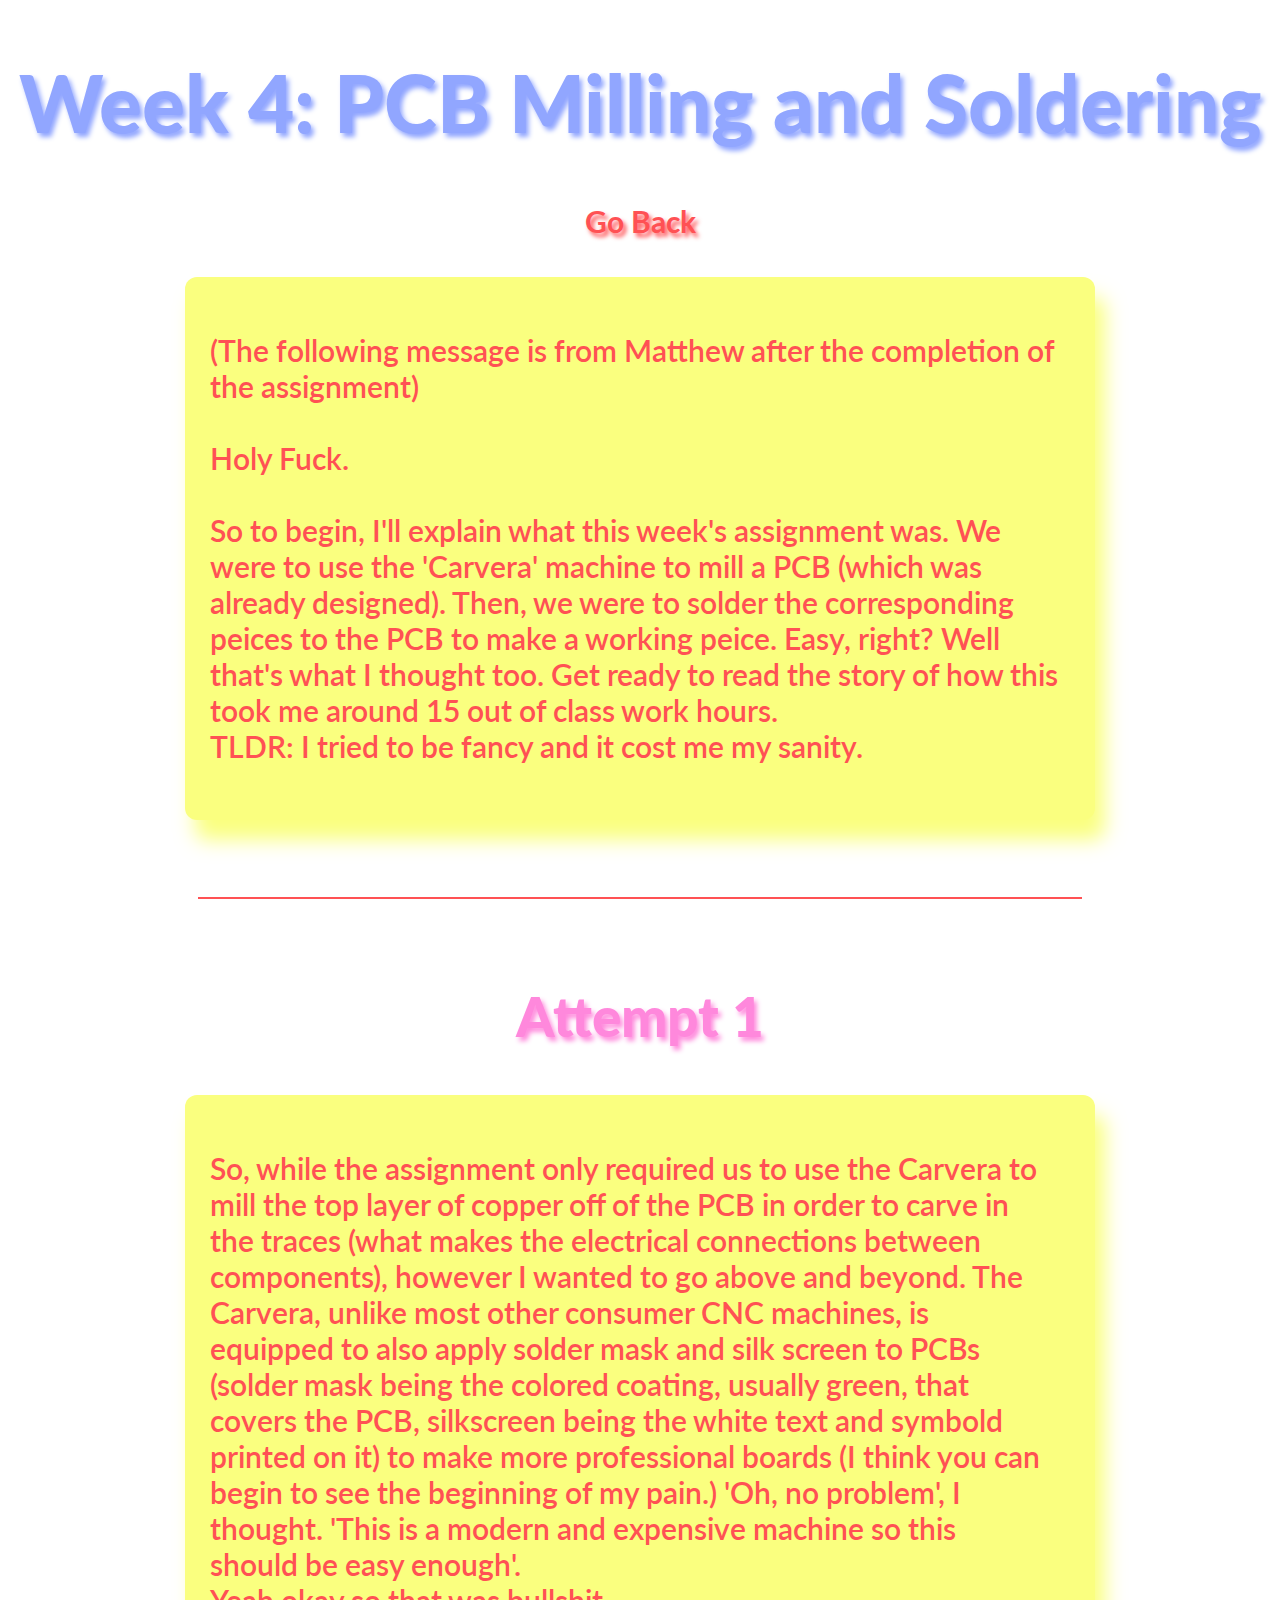
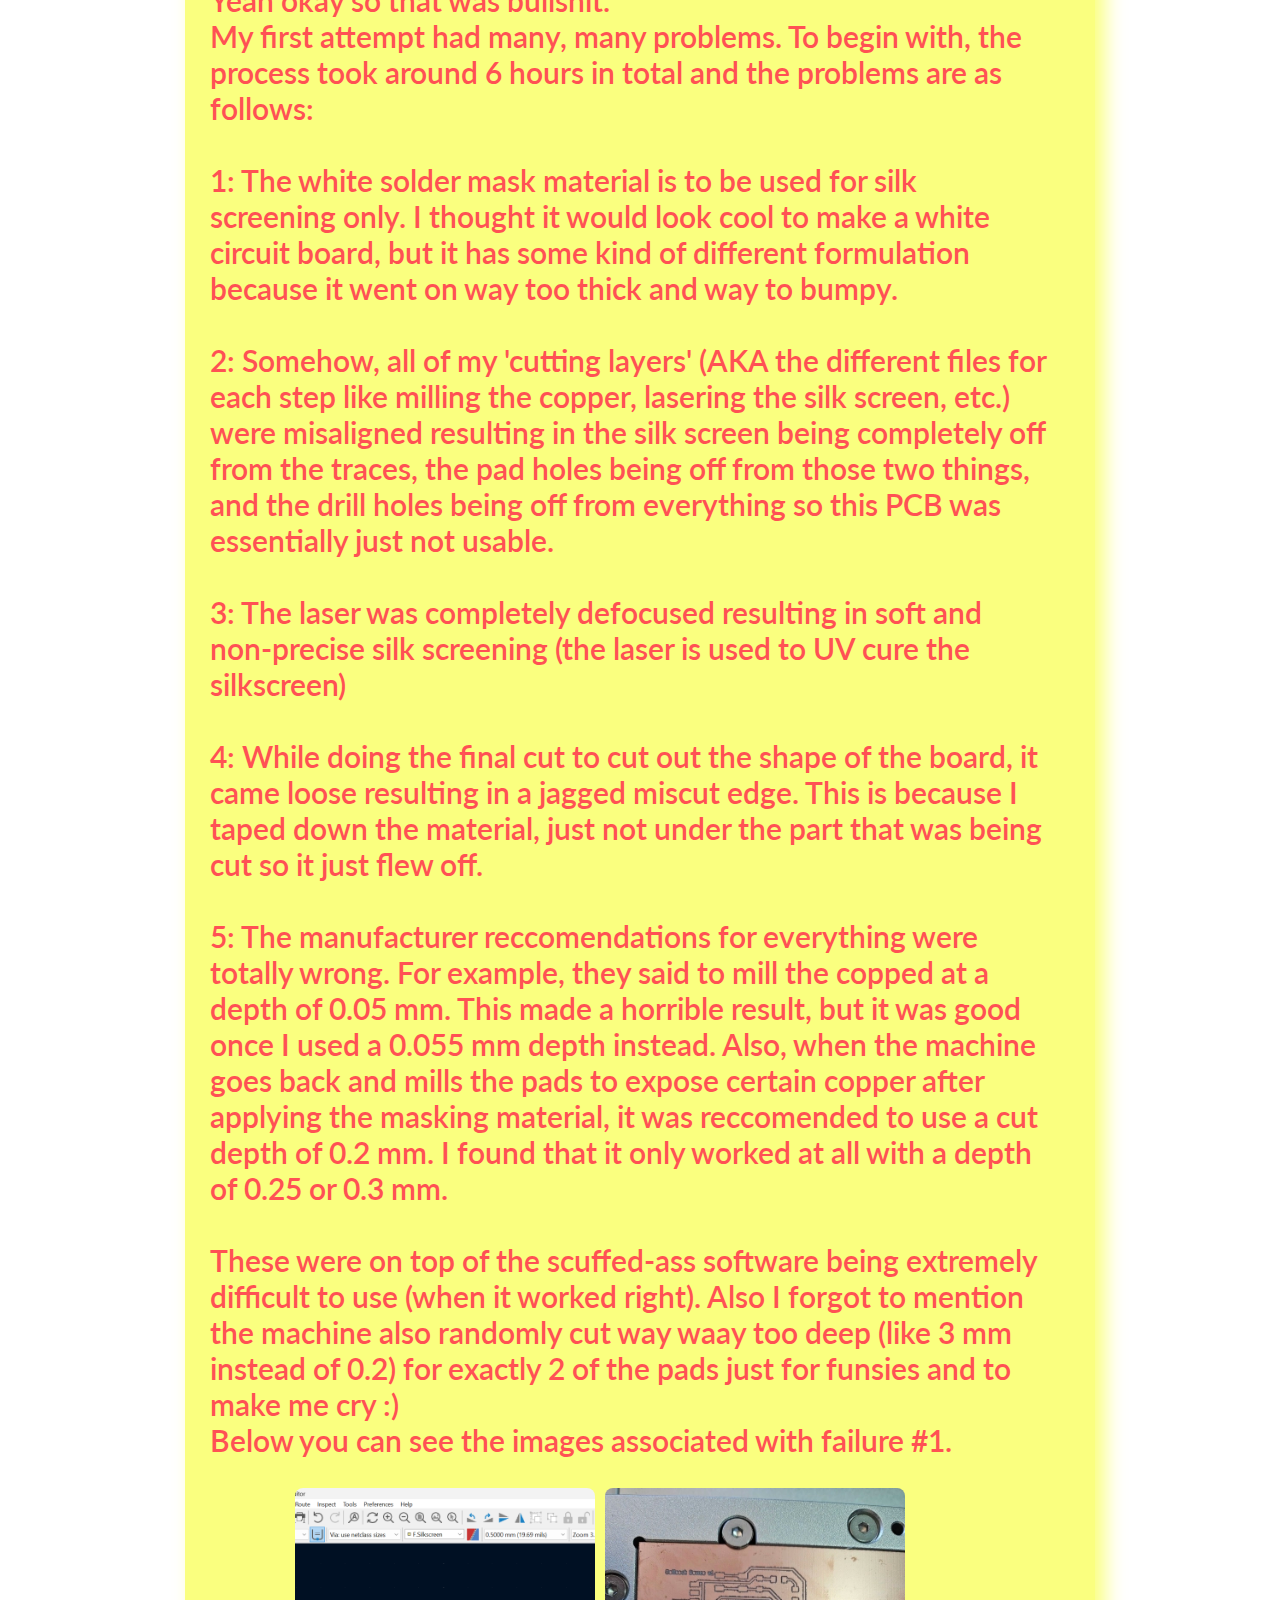
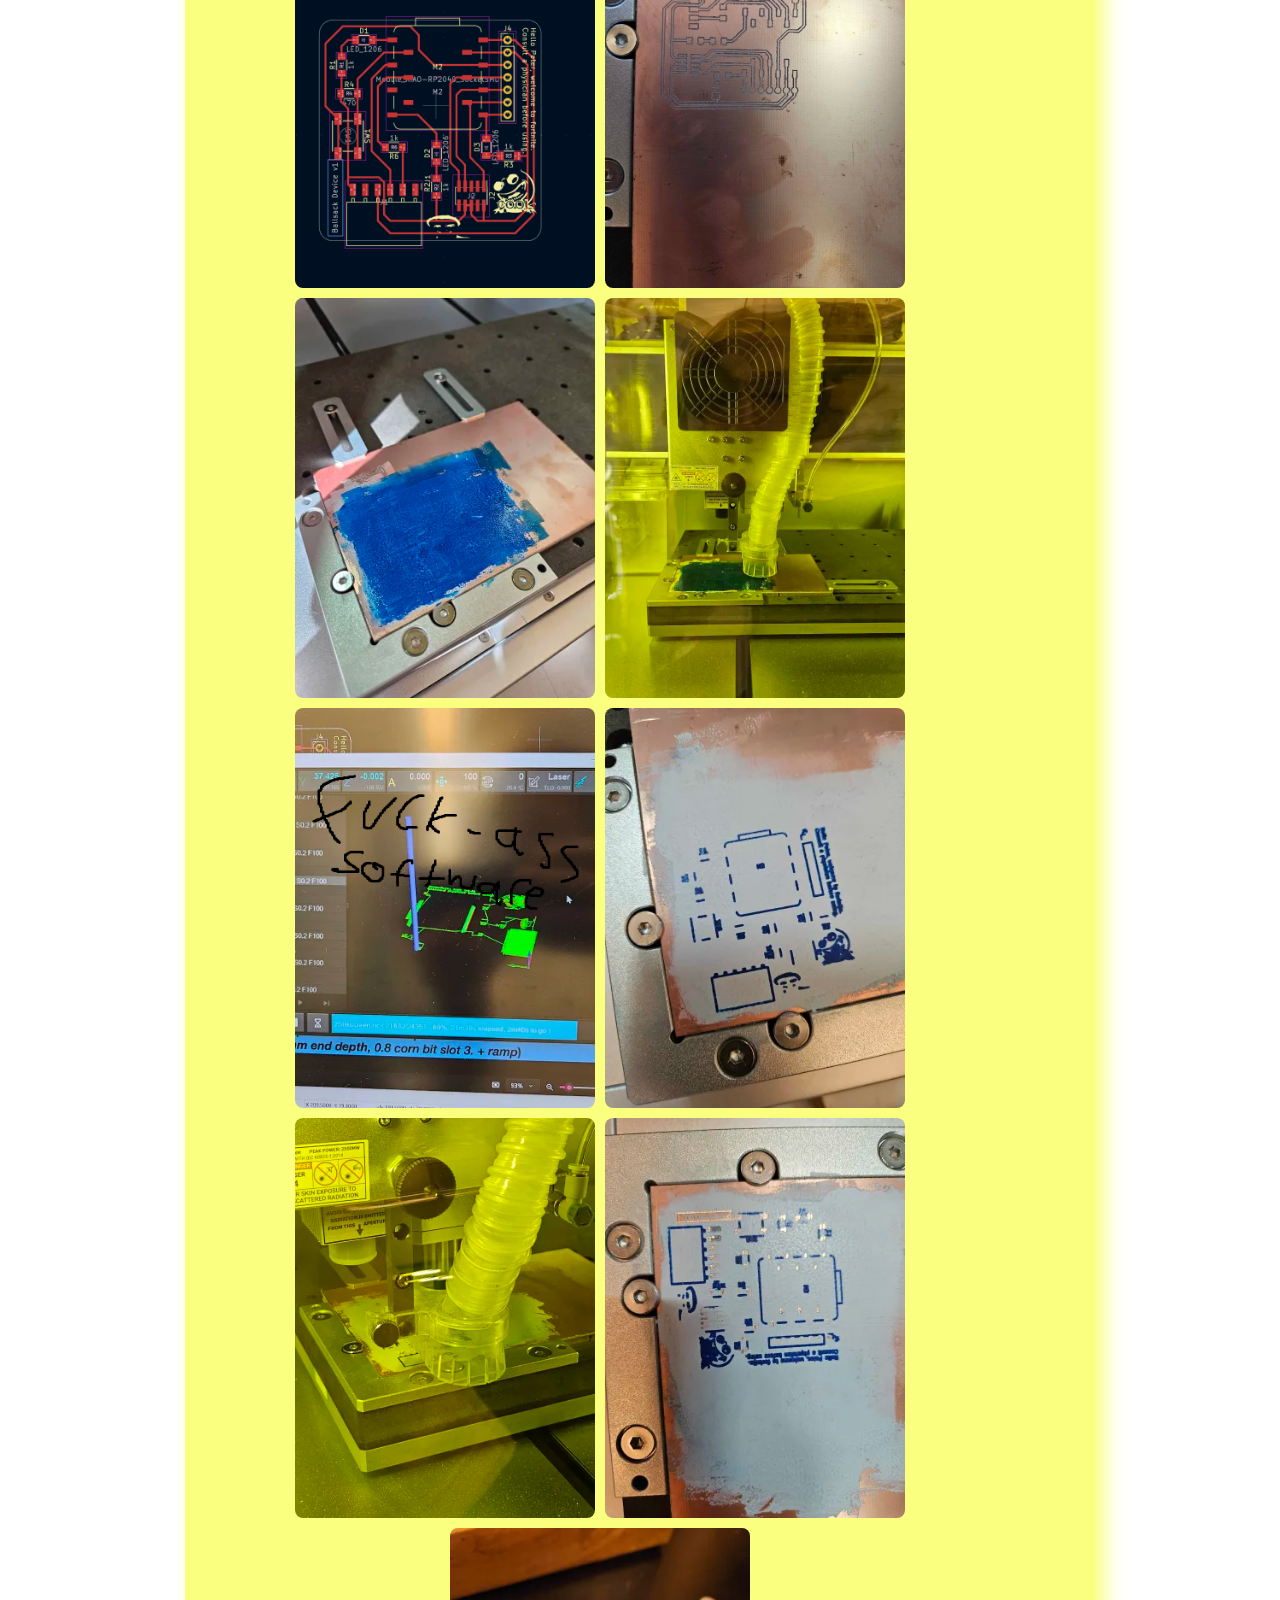
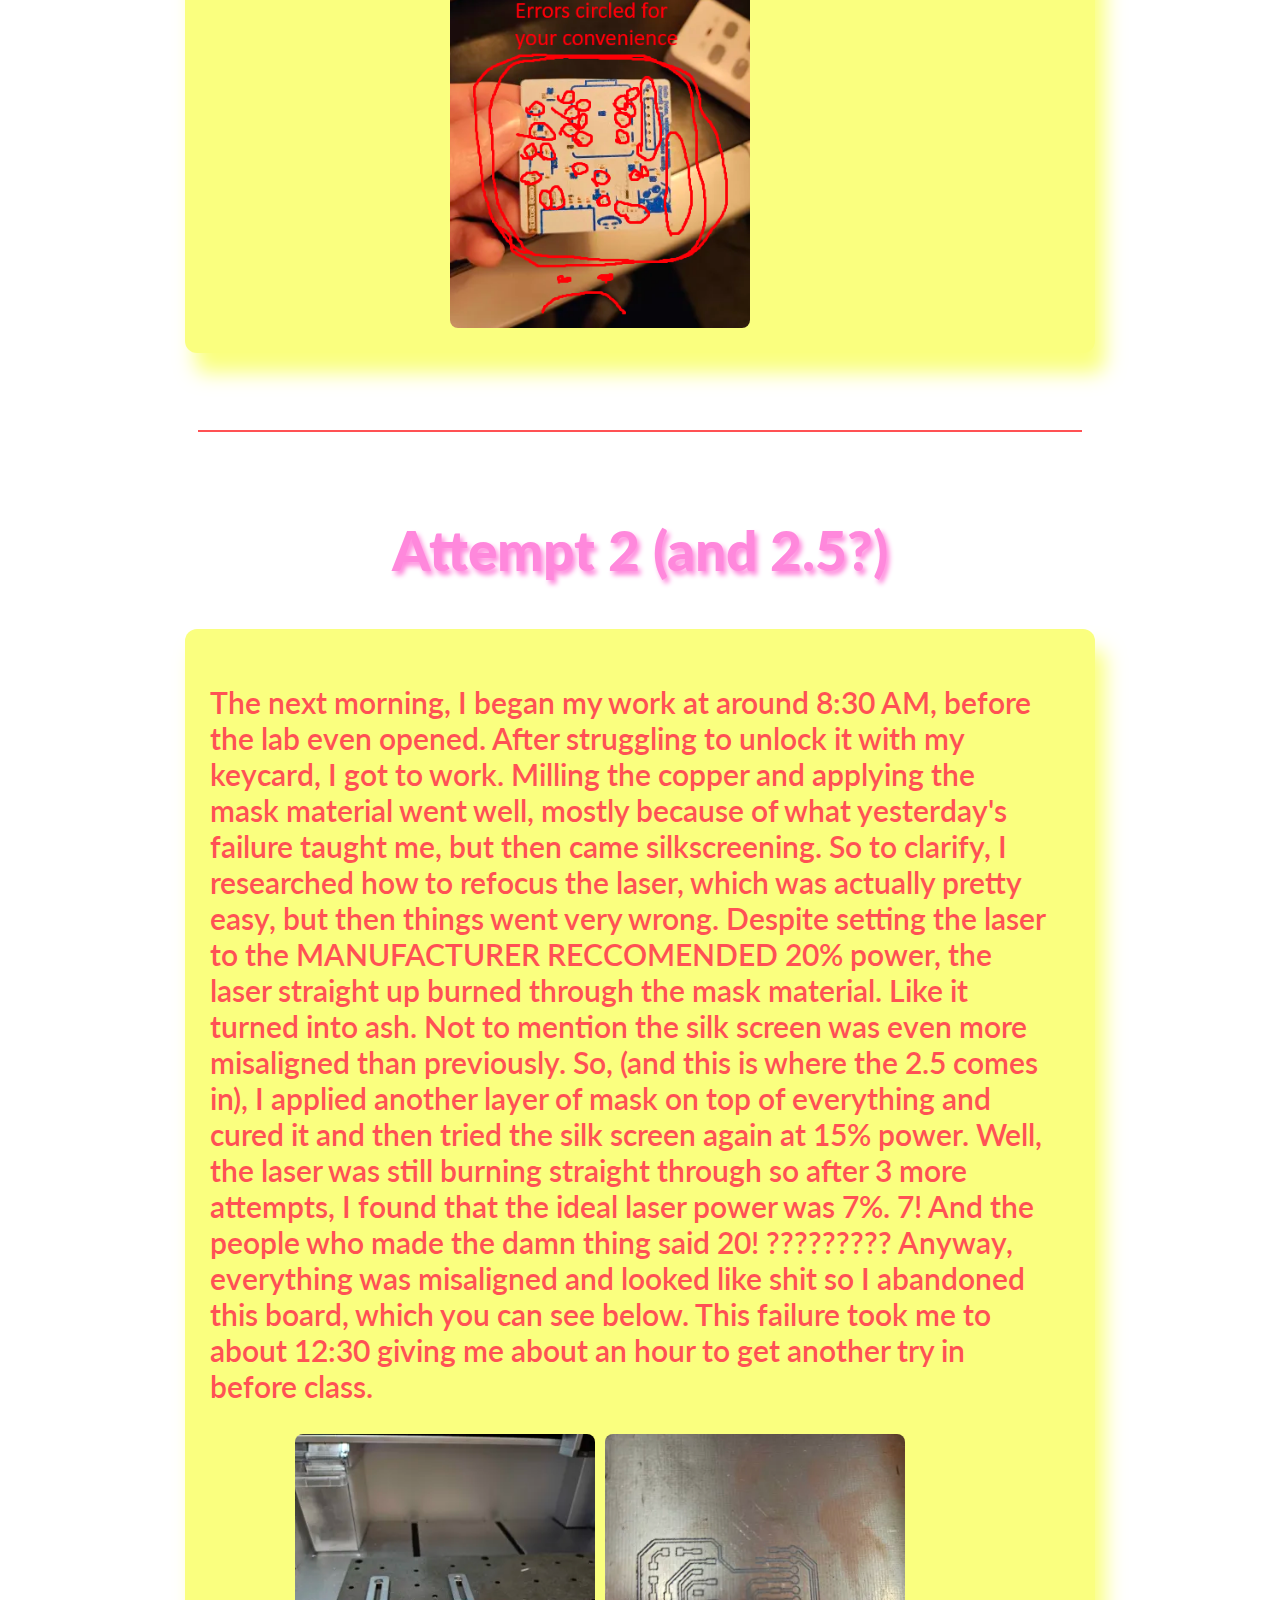
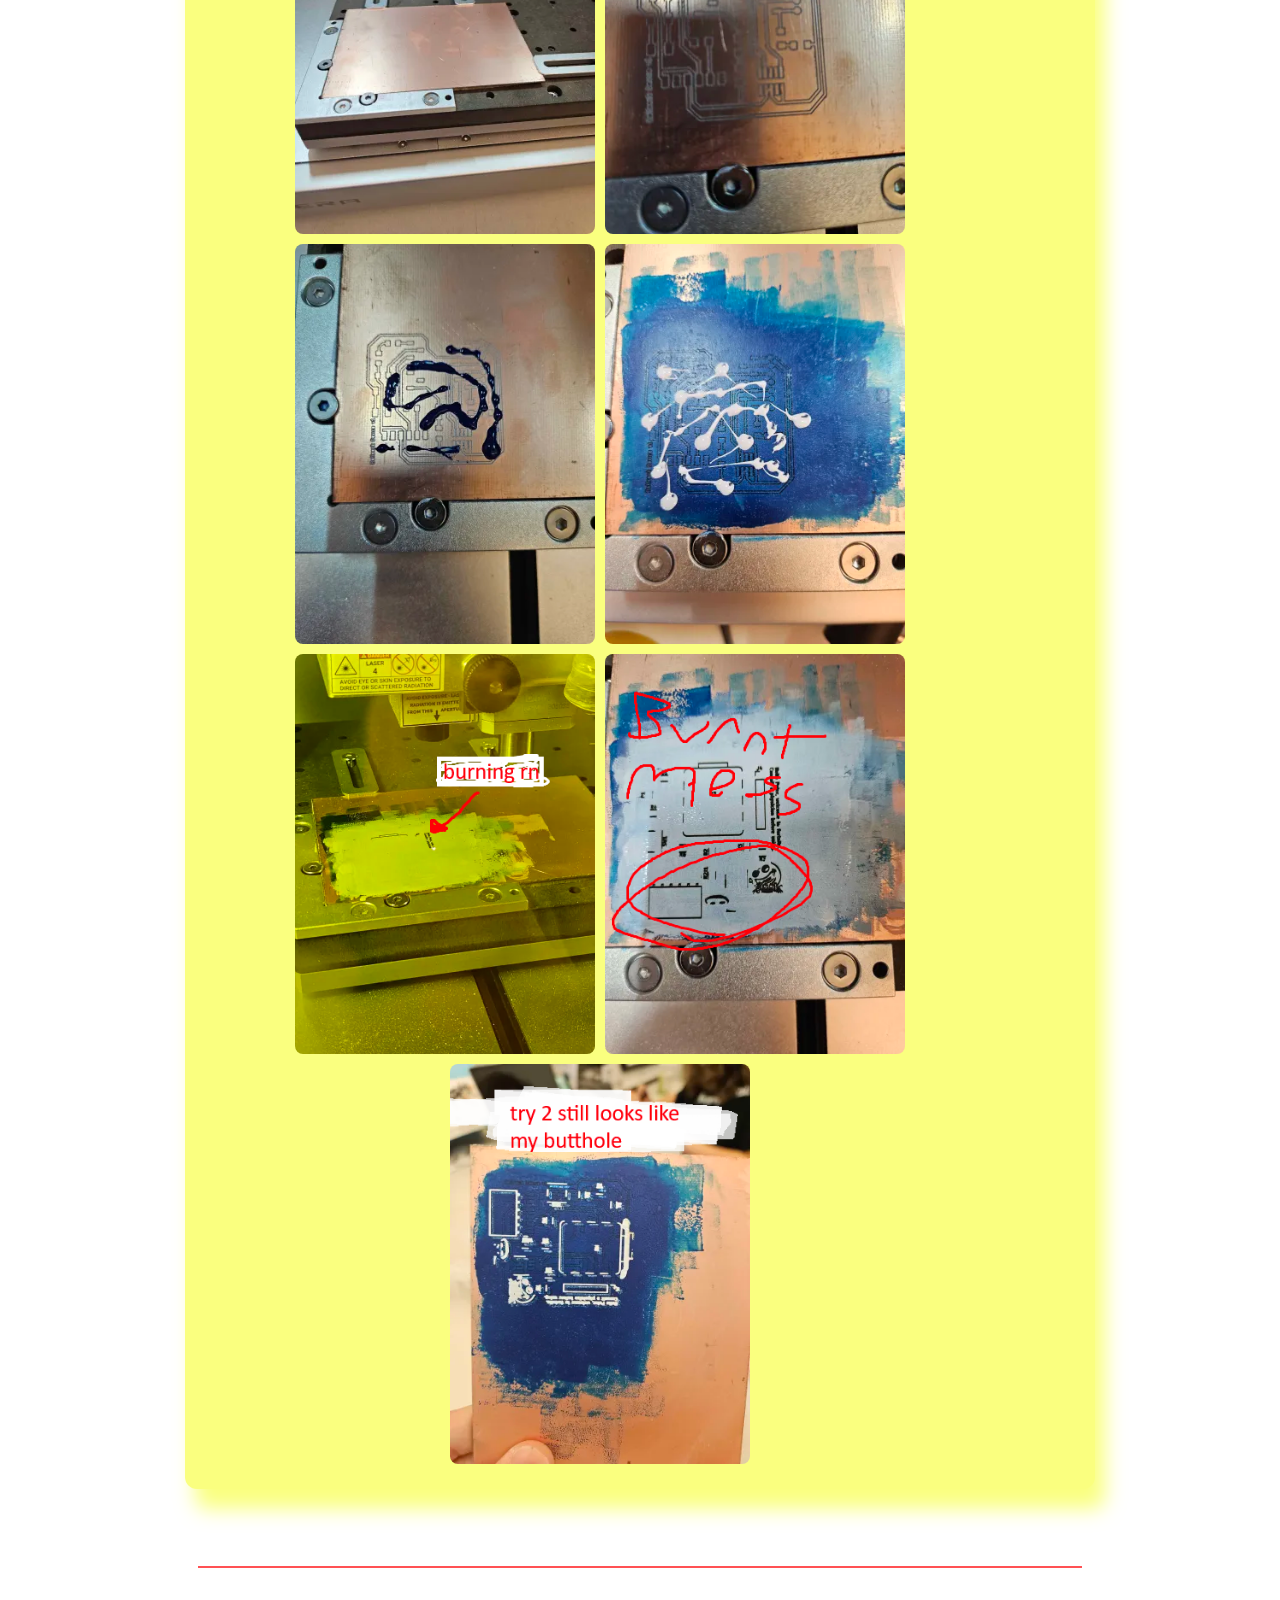
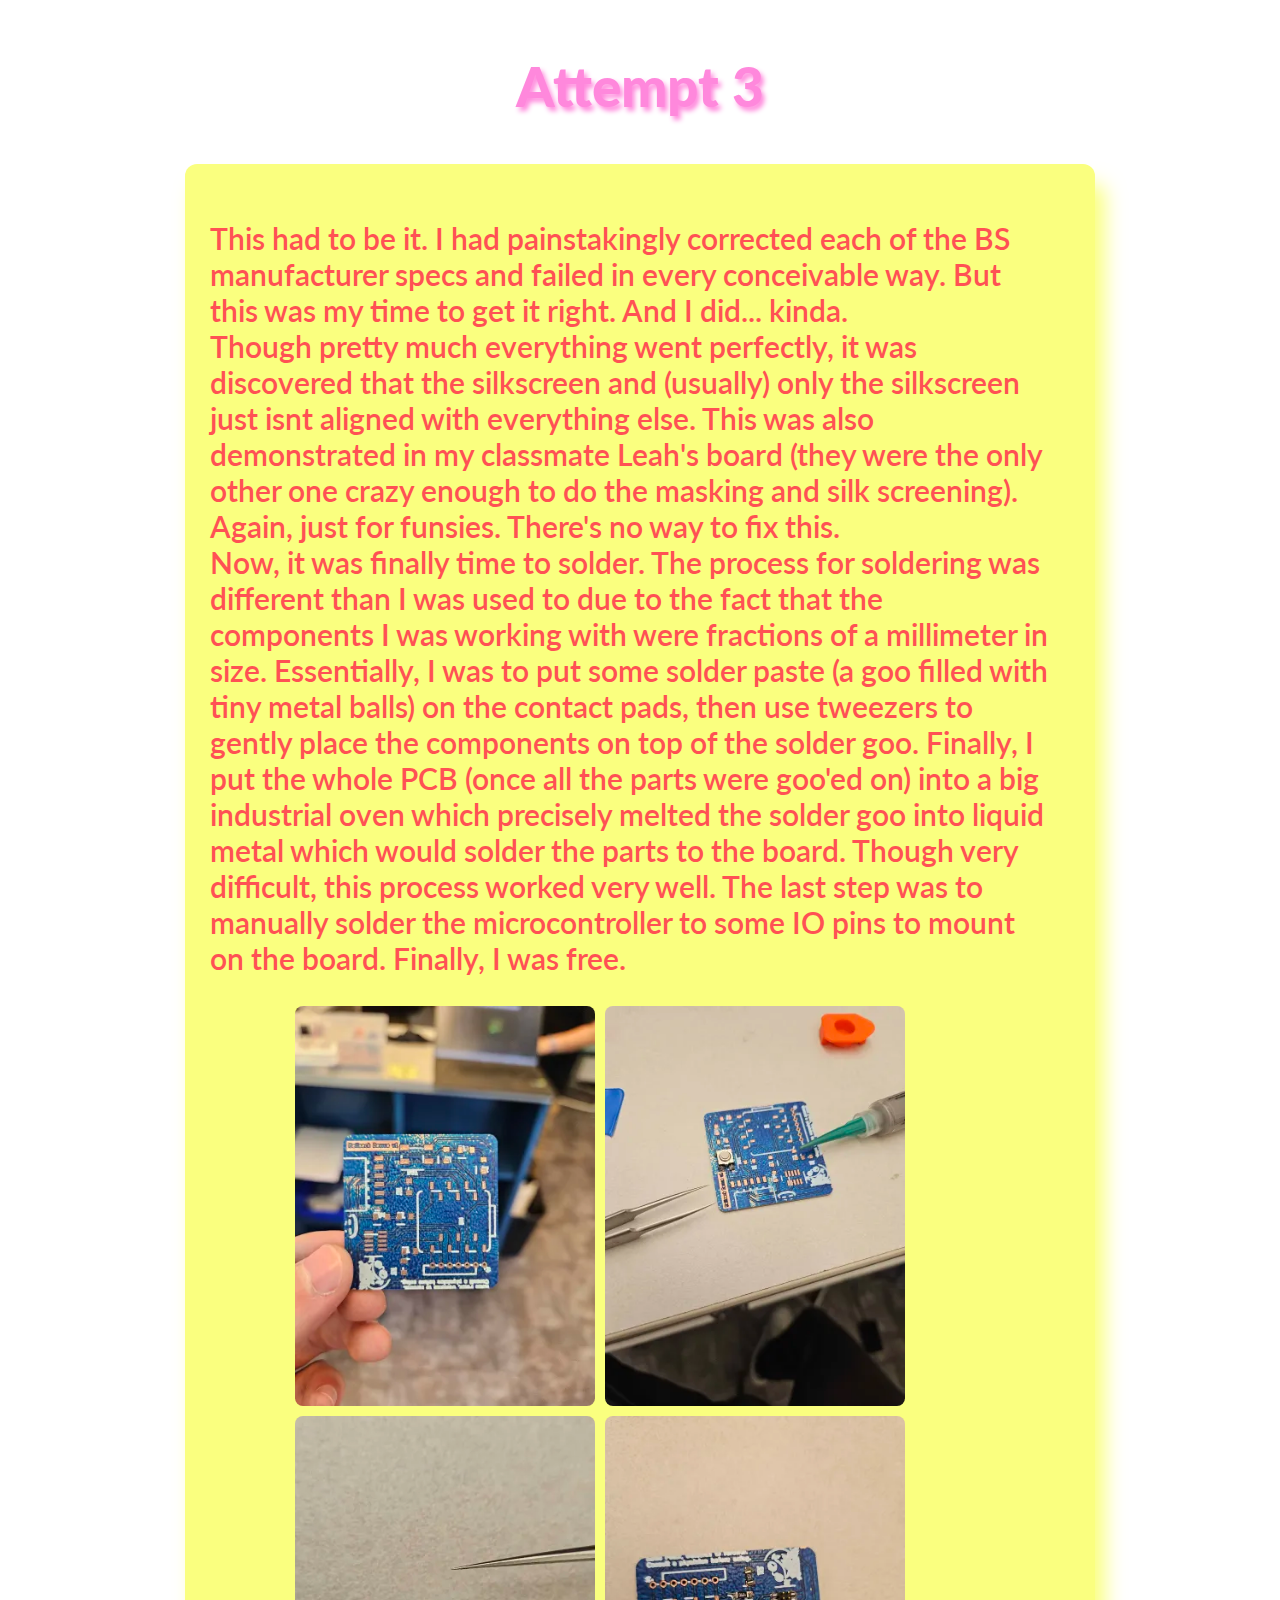
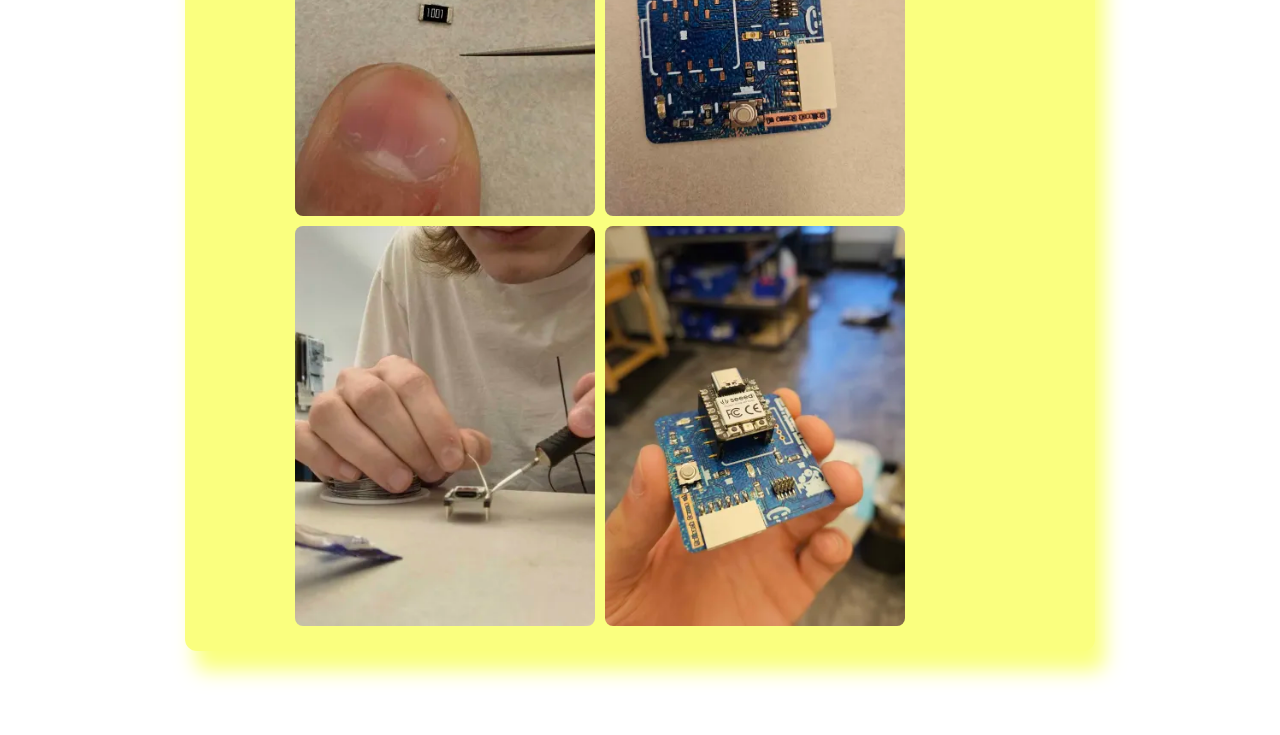
<file: week4.html>
<!DOCTYPE html>
<html>
  <head>
    <meta charset="utf-8">
    <meta name="generator" content="GitLab Pages">
    <title>DIY PCB</title>
    <link rel="stylesheet" href="style.css">
  </head>
  <body style="text-align:center;">
    <div>
      <h1 class="titletext" style="font-size:80px;">Week 4: PCB Milling and Soldering</h1>
      <h2><a class="textbutton" href="index.html">Go Back</a></h2>
      <div class="imagebox">
        <p style="text-align:left; font-size:30px;">
          (The following message is from Matthew after the completion of the assignment)<br><br>
          Holy Fuck.<br><br>
          So to begin, I'll explain what this week's assignment was. We were to use the 'Carvera' machine to mill a PCB (which was already designed).
          Then, we were to solder the corresponding peices to the PCB to make a working peice. Easy, right? Well that's what I thought too. Get ready to read
          the story of how this took me around 15 out of class work hours.
          <br>
          TLDR: I tried to be fancy and it cost me my sanity.
        </p>
      </div>
      <br><hr class="bar"><br>
      <h2 class="headertext" style="font-size:55px">Attempt 1</h2>
      <div class="imagebox">
        <div class="content">
          <p style = "text-align:left; font-size:30px;">
          So, while the assignment only required us to use the Carvera to mill the top layer of copper off of the PCB in order to carve in the traces
          (what makes the electrical connections between components), however I wanted to go above and beyond. The Carvera, unlike most other consumer CNC machines,
          is equipped to also apply solder mask and silk screen to PCBs (solder mask being the colored coating, usually green, that covers the PCB, silkscreen being the white text
          and symbold printed on it) to make more professional boards (I think you can begin to see the beginning of my pain.) 'Oh, no problem', I thought. 'This is a modern and expensive machine
          so this should be easy enough'.<br>
          Yeah okay so that was bullshit. <br>
          My first attempt had many, many problems. To begin with, the process took around 6 hours in total and the problems are as follows:<br><br>
          1: The white solder mask material is to be used for silk screening only. I thought it would look cool to make a white circuit board, but it has some kind of different formulation because it went on
          way too thick and way to bumpy.<br><br>
          2: Somehow, all of my 'cutting layers' (AKA the different files for each step like milling the copper, lasering the silk screen, etc.) were misaligned resulting in the silk screen being completely off from the traces,
          the pad holes being off from those two things, and the drill holes being off from everything so this PCB was essentially just not usable. <br><br>
          3: The laser was completely defocused resulting in soft and non-precise silk screening (the laser is used to UV cure the silkscreen) <br><br>
          4: While doing the final cut to cut out the shape of the board, it came loose resulting in a jagged miscut edge. This is because I taped down the material, just not under the part that was being cut so it just
          flew off. <br><br>
          5: The manufacturer reccomendations for everything were totally wrong. For example, they said to mill the copped at a depth of 0.05 mm. This made a horrible result, but it was good once I used
          a 0.055 mm depth instead. Also, when the machine goes back and mills the pads to expose certain copper after applying the masking material, it was reccomended to use a cut depth of 0.2 mm. I found that it only worked at all
          with a depth of 0.25 or 0.3 mm.<br><br>
          These were on top of the scuffed-ass software being extremely difficult to use (when it worked right). Also I forgot to mention the machine also randomly cut way waay too deep (like 3 mm instead of 0.2) for exactly 2 of the pads
          just for funsies and to make me cry :) <br>
          Below you can see the images associated with failure #1.
          </p>
          <div class="gallery" style="display: flex; flex-wrap: wrap; justify-content: center; gap: 10px;">
            <img src="img/week4/1.webp" style="width:300px; max-width: 100%; height: auto;">
            <img src="img/week4/2.webp" style="width:300px; max-width: 100%; height: auto;">
            <img src="img/week4/3.webp" style="width:300px; max-width: 100%; height: auto;">
            <img src="img/week4/4.webp" style="width:300px; max-width: 100%; height: auto;">
            <img src="img/week4/5.png" style="width:300px; max-width: 100%; height: auto;">
            <img src="img/week4/6.webp" style="width:300px; max-width: 100%; height: auto;">
            <img src="img/week4/7.webp" style="width:300px; max-width: 100%; height: auto;">
            <img src="img/week4/8.webp" style="width:300px; max-width: 100%; height: auto;">
            <img src="img/week4/9.png" style="width:300px; max-width: 100%; height: auto;">
          </div>
        </div>
      </div>
      <br><hr class="bar"><br>
      <h2 class="headertext" style="font-size:55px">Attempt 2 (and 2.5?)</h2>
      <div class="imagebox">
        <div class="content">
          <p style = "text-align:left; font-size:30px;">
          The next morning, I began my work at around 8:30 AM, before the lab even opened. After struggling to unlock it with my keycard, I got to work. Milling the copper and applying the mask material went well, mostly because
          of what yesterday's failure taught me, but then came silkscreening. So to clarify, I researched how to refocus the laser, which was actually pretty easy, but then things went very wrong. Despite setting the laser to the
          MANUFACTURER RECCOMENDED 20% power, the laser straight up burned through the mask material. Like it turned into ash. Not to mention the silk screen was even more misaligned than previously. So, (and this is where the 2.5 comes in),
          I applied another layer of mask on top of everything and cured it and then tried the silk screen again at 15% power. Well, the laser was still burning straight through so after 3 more attempts, I found that the ideal laser power
          was 7%. 7! And the people who made the damn thing said 20! ????????? Anyway, everything was misaligned and looked like shit so I abandoned this board, which you can see below. This failure took me to about 12:30 giving me 
          about an hour to get another try in before class.
          </p>
          <div class="gallery" style="display: flex; flex-wrap: wrap; justify-content: center; gap: 10px;">
            <img src="img/week4/10.webp" style="width:300px; max-width: 100%; height: auto;">
            <img src="img/week4/12.webp" style="width:300px; max-width: 100%; height: auto;">
            <img src="img/week4/13.webp" style="width:300px; max-width: 100%; height: auto;">
            <img src="img/week4/14.webp" style="width:300px; max-width: 100%; height: auto;">
            <img src="img/week4/15.png" style="width:300px; max-width: 100%; height: auto;">
            <img src="img/week4/16.png" style="width:300px; max-width: 100%; height: auto;">
            <img src="img/week4/17.png" style="width:300px; max-width: 100%; height: auto;">
          </div>
        </div>
      </div>
      <br><hr class="bar"><br>
      <h2 class="headertext" style="font-size:55px">Attempt 3</h2>
      <div class="imagebox">
        <div class="content">
          <p style = "text-align:left; font-size:30px;">
          This had to be it. I had painstakingly corrected each of the BS manufacturer specs and failed in every conceivable way. But this was my time to get it right. And I did... kinda.<br>
          Though pretty much everything went perfectly, it was discovered that the silkscreen and (usually) only the silkscreen just isnt aligned with everything else. This was also demonstrated in my classmate Leah's
          board (they were the only other one crazy enough to do the masking and silk screening). Again, just for funsies. There's no way to fix this. <br>
          Now, it was finally time to solder. The process for soldering was different than I was used to due to the fact that the components I was working with were fractions of a millimeter in size. Essentially,
          I was to put some solder paste (a goo filled with tiny metal balls) on the contact pads, then use tweezers to gently place the components on top of the solder goo. Finally, I put the whole PCB (once all the parts
          were goo'ed on) into a big industrial oven which precisely melted the solder goo into liquid metal which would solder the parts to the board. Though very difficult, this process worked very well. The last step was
          to manually solder the microcontroller to some IO pins to mount on the board. Finally, I was free.
          </p>
          <div class="gallery" style="display: flex; flex-wrap: wrap; justify-content: center; gap: 10px;">
            <img src="img/week4/18.webp" style="width:300px; max-width: 100%; height: auto;">
            <img src="img/week4/19.webp" style="width:300px; max-width: 100%; height: auto;">
            <img src="img/week4/20.webp" style="width:300px; max-width: 100%; height: auto;">
            <img src="img/week4/21.webp" style="width:300px; max-width: 100%; height: auto;">
            <img src="img/week4/22.webp" style="width:300px; max-width: 100%; height: auto;">
            <img src="img/week4/23.webp" style="width:300px; max-width: 100%; height: auto;">
          </div>
        </div>
      </div>
    </div>
    <br><br>
  </body>
</html>
</file>
<file: style.css>
/* CSS is how you can add style to your website, such as colors, fonts, and positioning of your
   HTML content. To learn how to do something, just try searching Google for questions like
   "how to change link color." */
   @import url('https://fonts.googleapis.com/css?family=Lato:100italic');
   @import url('https://fonts.googleapis.com/css?family=Lato:100');
   @import url("https://fonts.googleapis.com/css?family=Montserrat");
   
   body {
     background-color: white;
     color: black;
     font-family: Lato, sans-serif;
     font-weight: 600;
   }
   
   img {
     width:90%;
     height:90%;
     border-radius: 8px;
     object-fit: cover;
   }
   
   .imagebox {
     background-color: #FAFF7F;
     text-align:center;
     border-radius: 12px;
     margin-left:14%;
     margin-right:14%;
     margin-top:3%;
     margin-bottom:3%;
     box-shadow:10px 20px 20px #FAFF7F; 
     padding:2%;
     text-decoration: none;
     color:#FF5154;
     transition: all 1s;
     display: flex;
     justify-content: space-between;
     align-items: center;
   }
   
   
   
   .imagebox:hover {
     background-color: #FF5154;
     box-shadow:10px 20px 20px #FF5154;
     color: #FAFF7F;
     transition: all 1s;
   }
   
   /*a, a:visited {
       color: inherit;
   }*/
   
   .galleryzone {
     /*white-space: nowrap;*/
     background-color: white;
     padding:10px;
     text-align:center;
     border-radius: 8px;
     width:200px;
     height:275px;
     margin:15px;
   }
   
   .button {
     background-color: #FAFF7F;
     text-align:center;
     border-radius: 8px;
     font-size:40px;
     margin:15px;
     display: inline-block;
     box-shadow:7px 14px 14px #FAFF7F; 
     padding:10px;
     text-decoration: none;
     transition: all 1s;
     color: #FF5154;
   }
   
   .button:hover {
     background-color: #FF5154;
     box-shadow:7px 14px 14px #FF5154;
     transition: all 1s;
     color: #FAFF7F;
   }
   
   .textbutton {
     text-align:center;
     font-size:30px;
     text-shadow:3px 4px 4px #FF5154; 
     padding:10px;
     text-decoration: none;
     transition: all 0.5s;
     color: #FF5154;
   }
   
   .textbutton:hover {
     text-shadow:3px 4px 4px #FAFF7F;
     transition: all 0.5s;
     color: #FAFF7F;
   }
   
   .headertext {
     color: #FF88DC;
     font-family: Lato, sans-serif;
     font-weight: bolder;
     font-size:100px;
     text-shadow:3px 4px 5px #FF88DC; 
   }
   
   .titletext { 
     color: #91A6FF;
     font-family: Lato, sans-serif;
     font-weight: bolder;
     font-size:100px;
     text-shadow:3px 4px 5px #91A6FF; 
   }
   
   .zoom {
     /*padding: 50px;*/
     transition: transform .3s; /* Animation */
     /*margin: 0 auto;*/
   }
   
   .zoom:hover {
     transform: scale(1.1);
   }

   .content {
    flex: 1;
    margin-right: 20px; /* Space between text flexDisplay in imagebox div */
    }

    .flexdisplay {
      flex: 1;
      max-width: 50%; /* Adjusts the width of the item container */
    }

    .flexitem {
      width: 100%; 
      height: 250px;
      text-align: right;
    }
    
    .bar {
      border: 0;
      height: 2px;
      width: 70%; 
      background-color: #FF5154; 
      margin: 20px auto; 
    }

    ul.menu li a{
      font-weight:bold;
    }

    ul.menu li ul li a{
      font-weight:normal;
    }

    .gallery img {
      transition: transform 0.5s ease, margin 0.5s ease;
    }
    
    .gallery img:hover {
      transform: scale(1.2); /* Scale up the hovered image */
    }
    
    /* When hovering any image, reduce the size of all other images */
    .gallery img:hover ~ img, /* Targets images after the hovered one */
    .gallery img:not(:hover) {
      transform: translateX(-30px); /* Move all other images to the left */
    }
    
    .gallery img:nth-child(1):hover ~ img,
    .gallery img:nth-child(2):hover ~ img,
    .gallery img:nth-child(3):hover ~ img,
    .gallery img:nth-child(4):hover ~ img,
    .gallery img:nth-child(5):hover ~ img {
      transform: translateX(30px); /* Move other images to the right */
    }
    
    /* Move images before the hovered one as well */
    .gallery img:nth-child(1):hover ~ img,
    .gallery img:nth-child(2):hover ~ img,
    .gallery img:nth-child(3):hover ~ img,
    .gallery img:nth-child(4):hover ~ img,
    .gallery img:nth-child(5):hover ~ img {
      transform: translateX(30px);
    }
</file>
<file: cube.css>
img{
  width: 100%;
  height: 100%;
  opacity: 1;
}

iframe{
  display: none;
  width: 100%;
  height: 100%;
}

canvas{
  display: none;
  width:100%;
  height:100%;
}

video{
  display: none;
  width: 100%;
  height: 100%;
  background-color: coral;
  object-fit: fill;
}

.cube-container {
  perspective: 800px;
  width: 200px;
  height: 200px;
  margin: 0 auto;
  transition: all 0.4s;
}

.cube-container:hover {
  perspective: 200px;
}

.cube {
  position: relative;
  width: 100%;
  height: 100%;
  transform-style: preserve-3d;
  animation: rotate 6s infinite linear;
}


.face {
  position: absolute;
  width: 200px;
  height: 200px;
  background-color: rgba(0,0,0,0.5);
  color: white;
  text-align: center;
  font-size: 30px;
}

.front {
  transform: translateZ(100px);
}

.back {
  transform: rotateY(180deg) translateZ(100px);
}

.left {
  transform: rotateY(-90deg) translateZ(100px);
}

.right {
  transform: rotateY(90deg) translateZ(100px);
}

.top {
  transform: rotateX(90deg) translateZ(100px);
}

.bottom {
  transform: rotateX(-90deg) translateZ(100px);
}

@keyframes rotate {
  0% {
    transform: rotateX(0) rotateY(0) rotateZ(0);
  }
  100% {
    transform: rotateX(360deg) rotateY(360deg) rotateZ(360deg);
  }
}
</file>
